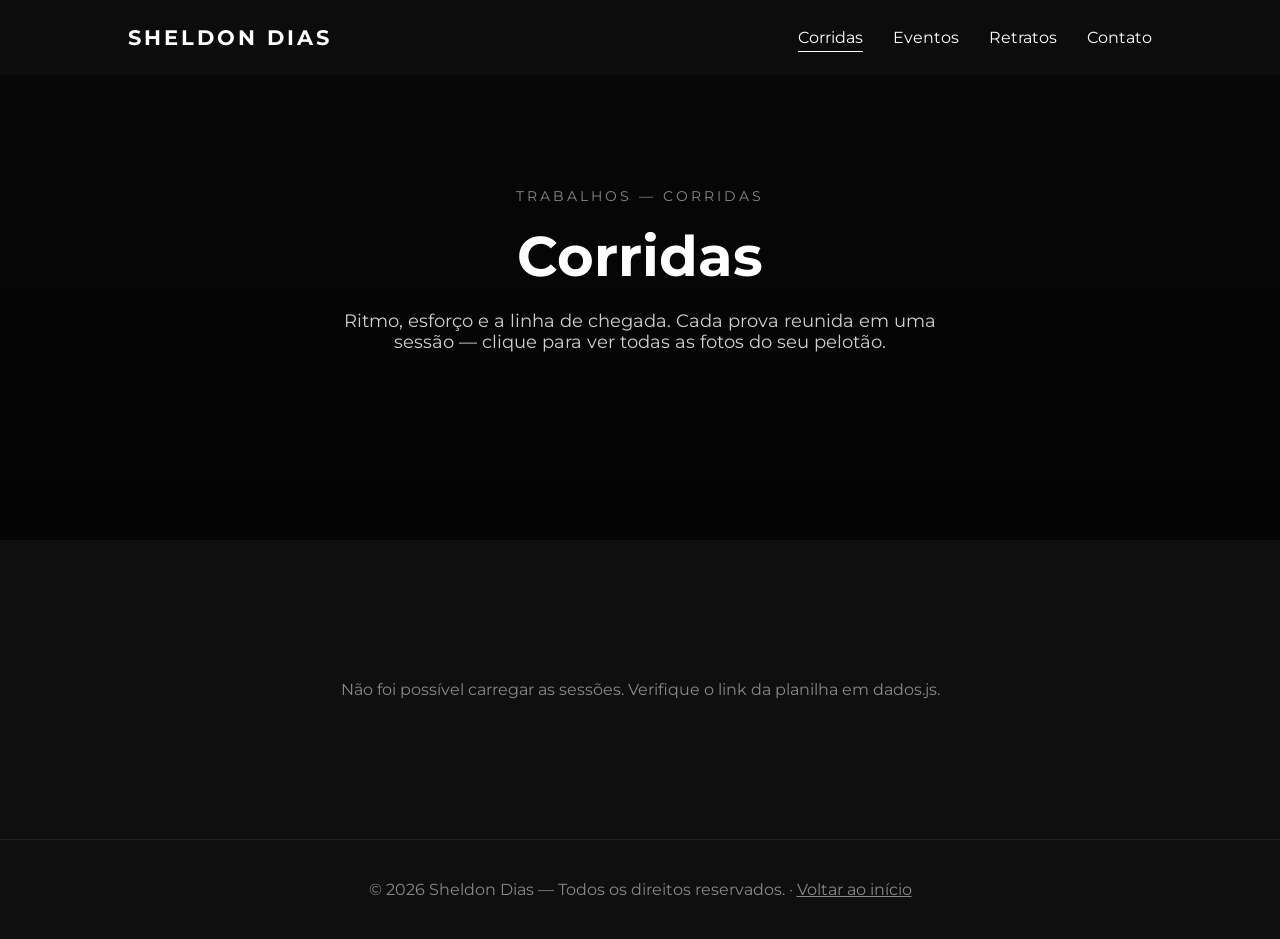
<file: corridas.html>
<!DOCTYPE html>
<html lang="pt-BR">
<head>
    <meta charset="UTF-8">
    <meta name="viewport" content="width=device-width, initial-scale=1.0">
    <title>Esportes | Sheldon Dias Fotografia</title>

    <link rel="preconnect" href="https://fonts.googleapis.com">
    <link rel="preconnect" href="https://fonts.gstatic.com" crossorigin>
    <link href="https://fonts.googleapis.com/css2?family=Montserrat:wght@300;500;700&display=swap" rel="stylesheet">

    <style>

        * {
            margin: 0;
            padding: 0;
            box-sizing: border-box;
            font-family: "Montserrat", sans-serif;
            scroll-behavior: smooth;
        }

        body {
            background: #0f0f0f;
            color: white;
        }

        nav {
            position: fixed;
            top: 0;
            width: 100%;
            padding: 25px 10%;
            display: flex;
            justify-content: space-between;
            align-items: center;
            backdrop-filter: blur(15px);
            background: rgba(15, 15, 15, 0.75);
            z-index: 1000;
        }

        nav h1 {
            font-size: 1.3rem;
            letter-spacing: 3px;
        }

        nav h1 a {
            color: white;
            text-decoration: none;
        }

        nav ul {
            display: flex;
            gap: 30px;
            list-style: none;
        }

        nav a {
            color: white;
            text-decoration: none;
            transition: 0.3s;
        }

        nav a:hover {
            opacity: 0.7;
        }

        nav a.ativo {
            opacity: 1;
            border-bottom: 1px solid white;
            padding-bottom: 4px;
        }

        .hero-categoria {
            height: 60vh;
            background:
                linear-gradient(rgba(0,0,0,0.5), rgba(0,0,0,0.75)),
                url("https://images.unsplash.com/photo-1461896836934-ffe607ba8211?q=80&w=1600")
                center/cover;
            display: flex;
            flex-direction: column;
            justify-content: center;
            align-items: center;
            text-align: center;
            padding: 20px;
        }

        .hero-categoria span {
            color: #888;
            font-size: 0.85rem;
            letter-spacing: 3px;
            text-transform: uppercase;
            margin-bottom: 18px;
        }

        .hero-categoria h2 {
            font-size: 3.5rem;
            margin-bottom: 20px;
        }

        .hero-categoria p {
            font-size: 1.1rem;
            color: #d0d0d0;
            max-width: 600px;
        }

        section {
            padding: 100px 10%;
        }

        section h2 {
            text-align: center;
            margin-bottom: 50px;
            font-size: 2.5rem;
        }

        .sessoes {
            display: grid;
            grid-template-columns: repeat(auto-fit, minmax(340px, 1fr));
            gap: 25px;
        }

        .sessoes-status {
            grid-column: 1 / -1;
            text-align: center;
            color: #888;
            padding: 40px 0;
        }

        .sessao {
            position: relative;
            overflow: hidden;
            border-radius: 24px;
            cursor: pointer;
            display: block;
            color: white;
            text-decoration: none;
        }

        .sessao img {
            width: 100%;
            height: 460px;
            object-fit: cover;
            filter: blur(2px) brightness(0.55);
            transition: 0.6s;
        }

        .sessao:hover img {
            transform: scale(1.05);
            filter: blur(1px) brightness(0.5);
        }

        .sessao-info {
            position: absolute;
            inset: 0;
            display: flex;
            flex-direction: column;
            justify-content: center;
            padding: 36px;
        }

        .sessao-eyebrow {
            font-size: 0.85rem;
            font-weight: 700;
            letter-spacing: 2px;
            text-transform: uppercase;
            margin-bottom: 8px;
            text-shadow: 0 2px 12px rgba(0,0,0,0.6);
        }

        .sessao-info h3 {
            font-size: 2.3rem;
            font-weight: 700;
            line-height: 1.1;
            text-shadow: 0 2px 16px rgba(0,0,0,0.6);
        }

        .sessao-meta {
            position: absolute;
            left: 36px;
            right: 36px;
            bottom: 28px;
            display: flex;
            justify-content: space-between;
            font-size: 0.9rem;
            font-weight: 700;
            text-shadow: 0 2px 10px rgba(0,0,0,0.6);
        }

        footer {
            text-align: center;
            padding: 40px;
            border-top: 1px solid #222;
            color: #888;
        }

        footer a {
            color: #888;
        }

        @media (max-width: 768px) {

            nav {
                flex-direction: column;
                gap: 15px;
            }

            .hero-categoria h2 {
                font-size: 2.3rem;
            }

        }

    </style>
</head>

<body>

    <nav>
        <h1><a href="index.html">SHELDON DIAS</a></h1>

        <ul>
            <li><a href="corridas.html" class="ativo">Corridas</a></li>
            <li><a href="eventos.html">Eventos</a></li>
            <li><a href="retratos.html">Retratos</a></li>
            <li><a href="index.html#contato">Contato</a></li>
        </ul>
    </nav>

    <div class="hero-categoria">
        <span>Trabalhos — Corridas</span>
        <h2>Corridas</h2>
        <p>Ritmo, esforço e a linha de chegada. Cada prova reunida em uma sessão — clique para ver todas as fotos do seu pelotão.</p>
    </div>

    <section id="sessoes">

        <h2>Sessões</h2>

        <div class="sessoes" id="sessoes">
            <p class="sessoes-status">Carregando sessões...</p>
        </div>

    </section>

    <footer>
        © 2026 Sheldon Dias — Todos os direitos reservados. · <a href="index.html">Voltar ao início</a>
    </footer>

    <script src="dados.js"></script>
    <script>

        async function carregarSessoes() {
            const container = document.getElementById("sessoes");

            let todas;
            try {
                todas = await buscarSessoes();
            } catch (erro) {
                container.innerHTML = '<p class="sessoes-status">Não foi possível carregar as sessões. Verifique o link da planilha em dados.js.</p>';
                return;
            }

            const desta = todas.filter(function (s) {
                return s.categoria.toLowerCase() === "corridas";
            });

            if (!desta.length) {
                container.innerHTML = '<p class="sessoes-status">Nenhuma sessão de Corridas cadastrada ainda.</p>';
                return;
            }

            container.innerHTML = desta.map(function (s) {
                return `
                    <a class="sessao" href="galeria.html?sessao=${encodeURIComponent(s.slug)}">
                        <img src="${s.capa}" alt="">
                        <div class="sessao-info">
                            <span class="sessao-eyebrow">${s.cliente}</span>
                            <h3>${s.titulo}</h3>
                        </div>
                        <div class="sessao-meta">
                            <span>${s.data}</span>
                            <span>${s.local}</span>
                        </div>
                    </a>
                `;
            }).join("");
        }

        carregarSessoes();

    </script>

</body>
</html>
</file>
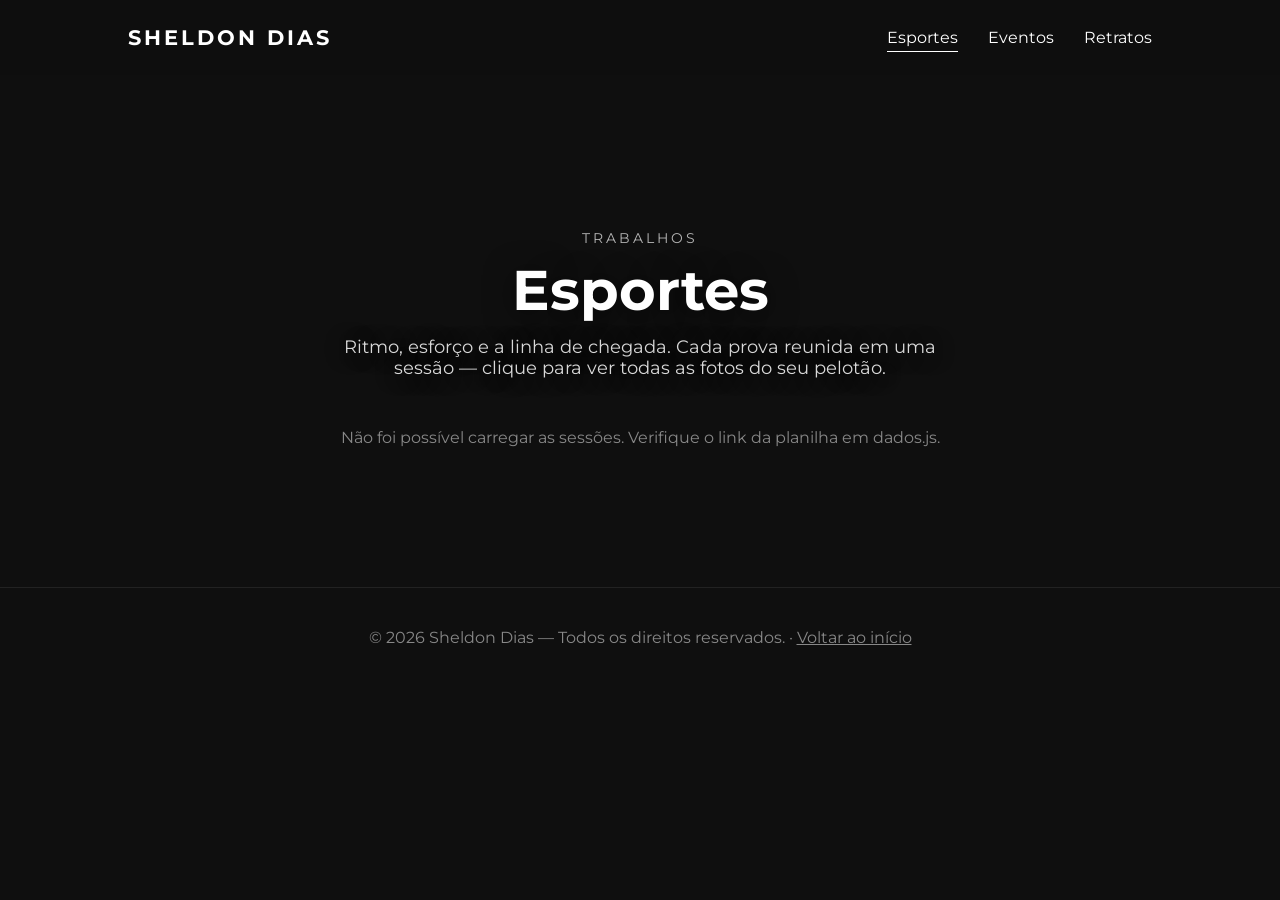
<file: esportes.html>
<!DOCTYPE html>
<html lang="pt-BR">
<head>
    <meta charset="UTF-8">
    <meta name="viewport" content="width=device-width, initial-scale=1.0">
    <title>Esportes | Sheldon Dias Fotografia</title>
    <link rel="icon" type="image/png" href="https://res.cloudinary.com/dk8wuuwx/image/upload/v1786150154/icone_uk45xu.png">

    <link rel="preconnect" href="https://fonts.googleapis.com">
    <link rel="preconnect" href="https://fonts.gstatic.com" crossorigin>
    <link href="https://fonts.googleapis.com/css2?family=Montserrat:wght@300;500;700&display=swap" rel="stylesheet">

    <style>

        @font-face {
            font-family: "Aesthetic";
            src: url("fonts/Aesthetic-Regular.woff2") format("woff2"),
                 url("fonts/Aesthetic-Regular.otf") format("opentype");
            font-weight: 400;
            font-style: normal;
            font-display: swap;
        }

        @font-face {
            font-family: "Akira Expanded";
            src: url("fonts/AkiraExpanded-SuperBold.woff2") format("woff2"),
                 url("fonts/AkiraExpanded-SuperBold.otf") format("opentype");
            font-weight: 800;
            font-style: normal;
            font-display: swap;
        }

        * {
            margin: 0;
            padding: 0;
            box-sizing: border-box;
            font-family: "Montserrat", sans-serif;
            scroll-behavior: smooth;
        }

        body {
            background: #0f0f0f;
            color: white;
        }

        img {
            user-select: none;
            -webkit-user-drag: none;
        }

        nav {
            position: fixed;
            top: 0;
            width: 100%;
            padding: 25px 10%;
            display: flex;
            justify-content: space-between;
            align-items: center;
            backdrop-filter: blur(15px);
            background: rgba(15, 15, 15, 0.75);
            z-index: 1000;
        }

        nav h1 {
            font-size: 1.3rem;
            letter-spacing: 3px;
        }

        nav h1 a {
            color: white;
            text-decoration: none;
        }

        nav ul {
            display: flex;
            gap: 30px;
            list-style: none;
        }

        nav a {
            color: white;
            text-decoration: none;
            transition: 0.3s;
        }

        nav a:hover {
            opacity: 0.7;
        }

        nav a.ativo {
            opacity: 1;
            border-bottom: 1px solid white;
            padding-bottom: 4px;
        }

        /* Foto do topo mesclada ao fundo da página: a imagem some
           gradualmente para baixo e para as laterais, sem corte seco. */
        .hero-categoria {
            --foto: url("https://images.unsplash.com/photo-1461896836934-ffe607ba8211?q=80&w=1600");
            position: relative;
            isolation: isolate;
            height: 42vh;
            min-height: 320px;
            max-height: 400px;
            display: flex;
            flex-direction: column;
            justify-content: flex-end;
            align-items: center;
            text-align: center;
            padding: 100px 10% 0;
        }

        .hero-categoria::before {
            content: "";
            position: absolute;
            inset: 0;
            z-index: -2;
            background: var(--foto) center 35% / cover no-repeat;
            filter: grayscale(0.25) brightness(0.85);
            -webkit-mask-image:
                linear-gradient(to bottom, #000 0%, #000 30%, rgba(0,0,0,0.55) 62%, transparent 100%),
                linear-gradient(to right, transparent 0%, #000 22%, #000 78%, transparent 100%);
            -webkit-mask-composite: source-in;
            mask-image:
                linear-gradient(to bottom, #000 0%, #000 30%, rgba(0,0,0,0.55) 62%, transparent 100%),
                linear-gradient(to right, transparent 0%, #000 22%, #000 78%, transparent 100%);
            mask-composite: intersect;
            animation: hero-foto 2s cubic-bezier(0.16, 1, 0.3, 1) both;
        }

        /* Escurece só o topo, para o menu continuar legível sobre a foto. */
        .hero-categoria::after {
            content: "";
            position: absolute;
            inset: 0;
            z-index: -1;
            pointer-events: none;
            background: linear-gradient(to bottom, rgba(15,15,15,0.7) 0%, rgba(15,15,15,0) 28%);
        }

        @keyframes hero-foto {
            from { opacity: 0; transform: scale(1.06); }
            to   { opacity: 1; transform: scale(1); }
        }

        @media (prefers-reduced-motion: reduce) {
            .hero-categoria::before { animation: none; }
        }

        .hero-categoria span {
            color: #b5b5b5;
            font-size: 0.85rem;
            letter-spacing: 3px;
            text-transform: uppercase;
            margin-bottom: 10px;
        }

        .hero-categoria h2 {
            font-size: 3.5rem;
            margin-bottom: 12px;
            text-shadow: 0 4px 30px rgba(0, 0, 0, 0.6);
        }

        .hero-categoria p {
            font-size: 1.1rem;
            color: #d9d9d9;
            max-width: 600px;
            text-shadow: 0 2px 20px rgba(0, 0, 0, 0.7);
        }

        section {
            padding: 100px 10%;
        }

        #sessoes {
            padding-top: 10px;
        }

        section h2 {
            text-align: center;
            margin-bottom: 50px;
            font-size: 2.5rem;
        }

        .sessoes {
            display: grid;
            grid-template-columns: repeat(auto-fill, minmax(min(320px, 100%), 1fr));
            gap: 50px 25px;
        }

        .sessoes-status {
            grid-column: 1 / -1;
            text-align: center;
            color: #888;
            padding: 40px 0;
        }

        .sessao {
            display: block;
            text-decoration: none;
            color: white;
            border-radius: 20px;
            cursor: pointer;
            -webkit-tap-highlight-color: transparent;
            opacity: 0;
            transform: translateY(30px);
            animation: sessao-entra 0.8s cubic-bezier(0.16, 1, 0.3, 1) forwards;
            animation-delay: calc(var(--i, 0) * 90ms);
            transition: transform 0.25s ease;
        }

        @keyframes sessao-entra {
            to { opacity: 1; transform: translateY(0); }
        }

        .sessao .capa-wrap {
            position: relative;
            overflow: hidden;
            aspect-ratio: 4 / 5;
            border-radius: 20px;
            border: 2px solid #2a2a2a;
            background: #0a0a0a;
            box-shadow: 0 10px 30px rgba(0, 0, 0, 0.5);
            transition: border-color 0.3s, box-shadow 0.3s;
        }

        .sessao .capa-wrap img {
            display: block;
            width: 100%;
            height: 100%;
            object-fit: cover;
            filter: grayscale(100%);
            transition: filter 0.6s;
        }

        .sessao .capa-wrap::after {
            content: "";
            position: absolute;
            inset: 0;
            z-index: 1;
            pointer-events: none;
            background: linear-gradient(to top, rgba(0, 0, 0, 0.7) 0%, rgba(0, 0, 0, 0) 45%);
        }

        .sessao-titulo {
            position: absolute;
            bottom: 22px;
            left: 50%;
            transform: translateX(-50%);
            z-index: 2;
            display: flex;
            align-items: center;
            gap: 8px;
            max-width: calc(100% - 40px);
            background: #ff6a00;
            color: #000;
            font-weight: 700;
            padding: 12px 28px;
            border-radius: 50px;
            font-size: 0.8rem;
            letter-spacing: 2px;
            text-transform: uppercase;
            box-shadow: 0 4px 14px rgba(0, 0, 0, 0.4);
            transition: background 0.3s;
        }

        .sessao-titulo span {
            min-width: 0;
            overflow: hidden;
            white-space: nowrap;
            text-overflow: ellipsis;
        }

        .sessao-titulo::after {
            content: "→";
            flex-shrink: 0;
        }

        .sessao-meta {
            margin-top: 14px;
            text-align: center;
            color: #888;
            font-size: 0.72rem;
            letter-spacing: 2px;
            text-transform: uppercase;
        }

        .sessao:hover {
            transform: translateY(-6px) scale(1.02);
        }

        .sessao:hover .capa-wrap {
            border-color: #ff6a00;
            box-shadow: 0 18px 40px rgba(255, 106, 0, 0.3);
        }

        .sessao:hover .capa-wrap img {
            filter: grayscale(0%);
        }

        .sessao:hover .sessao-titulo {
            background: #fff;
        }

        .sessao:active {
            transform: translateY(-1px) scale(0.98);
        }

        .sessao:focus-visible {
            outline: 3px solid #ff6a00;
            outline-offset: 5px;
        }

        footer {
            text-align: center;
            padding: 40px;
            border-top: 1px solid #222;
            color: #888;
        }

        footer a {
            color: #888;
        }

        @media (max-width: 768px) {

            nav {
                flex-direction: column;
                gap: 15px;
            }

            .hero-categoria h2 {
                font-size: 2.3rem;
            }

        }

    </style>
</head>

<body>

    <nav>
        <h1><a href="index.html">SHELDON DIAS</a></h1>

        <ul>
            <li><a href="esportes.html" class="ativo">Esportes</a></li>
            <li><a href="eventos.html">Eventos</a></li>
            <li><a href="retratos.html">Retratos</a></li>
        </ul>
    </nav>

    <div class="hero-categoria">
        <span>Trabalhos</span>
        <h2>Esportes</h2>
        <p>Ritmo, esforço e a linha de chegada. Cada prova reunida em uma sessão — clique para ver todas as fotos do seu pelotão.</p>
    </div>

    <section id="sessoes">


        <div class="sessoes" id="grid-sessoes">
            <p class="sessoes-status">Carregando sessões...</p>
        </div>

    </section>

    <footer>
        © 2026 Sheldon Dias — Todos os direitos reservados. · <a href="index.html">Voltar ao início</a>
    </footer>

    <script src="dados.js"></script>
    <script>

        async function carregarSessoes() {
            const container = document.getElementById("grid-sessoes");

            let todas;
            try {
                todas = await buscarSessoes();
            } catch (erro) {
                container.innerHTML = '<p class="sessoes-status">Não foi possível carregar as sessões. Verifique o link da planilha em dados.js.</p>';
                return;
            }

            const desta = todas.filter(function (s) {
                return s.categoria.toLowerCase() === "esportes" && !s.protegida;
            });

            if (!desta.length) {
                container.innerHTML = '<p class="sessoes-status">Nenhuma sessão de Esportes cadastrada ainda.</p>';
                return;
            }

            container.innerHTML = desta.map(function (s, i) {
                const meta = [s.data, s.local].filter(Boolean).join(" · ");
                return `
                    <a class="sessao" style="--i:${i}" href="galeria.html?sessao=${encodeURIComponent(s.slug)}"${s.cliente ? ` title="${s.cliente}"` : ""}>
                        <div class="capa-wrap">
                            <img src="${s.capa}" alt="">
                            <div class="sessao-titulo"><span>${s.titulo}</span></div>
                        </div>
                        ${meta ? `<div class="sessao-meta">${meta}</div>` : ""}
                    </a>
                `;
            }).join("");

        }

        carregarSessoes();

    </script>

    <script>
        document.addEventListener("contextmenu", function (e) {
            if (e.target.tagName === "IMG") e.preventDefault();
        });
        document.addEventListener("dragstart", function (e) {
            if (e.target.tagName === "IMG") e.preventDefault();
        });
    </script>

</body>
</html>
</file>
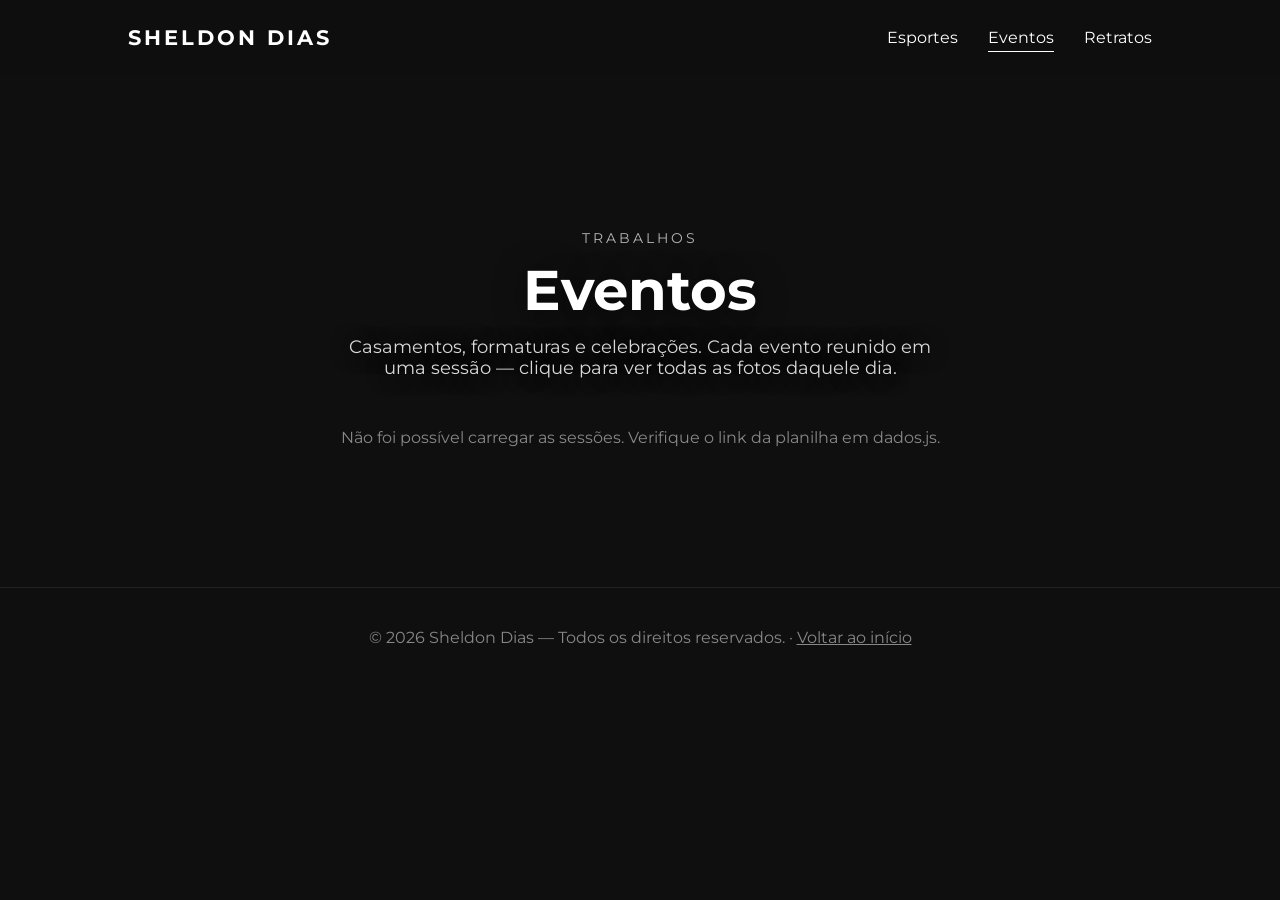
<file: eventos.html>
<!DOCTYPE html>
<html lang="pt-BR">
<head>
    <meta charset="UTF-8">
    <meta name="viewport" content="width=device-width, initial-scale=1.0">
    <title>Eventos | Sheldon Dias Fotografia</title>
    <link rel="icon" type="image/png" href="https://res.cloudinary.com/dk8wuuwx/image/upload/v1786150154/icone_uk45xu.png">

    <link rel="preconnect" href="https://fonts.googleapis.com">
    <link rel="preconnect" href="https://fonts.gstatic.com" crossorigin>
    <link href="https://fonts.googleapis.com/css2?family=Montserrat:wght@300;500;700&display=swap" rel="stylesheet">

    <style>

        @font-face {
            font-family: "Aesthetic";
            src: url("fonts/Aesthetic-Regular.woff2") format("woff2"),
                 url("fonts/Aesthetic-Regular.otf") format("opentype");
            font-weight: 400;
            font-style: normal;
            font-display: swap;
        }

        @font-face {
            font-family: "Akira Expanded";
            src: url("fonts/AkiraExpanded-SuperBold.woff2") format("woff2"),
                 url("fonts/AkiraExpanded-SuperBold.otf") format("opentype");
            font-weight: 800;
            font-style: normal;
            font-display: swap;
        }

        * {
            margin: 0;
            padding: 0;
            box-sizing: border-box;
            font-family: "Montserrat", sans-serif;
            scroll-behavior: smooth;
        }

        body {
            background: #0f0f0f;
            color: white;
        }

        img {
            user-select: none;
            -webkit-user-drag: none;
        }

        nav {
            position: fixed;
            top: 0;
            width: 100%;
            padding: 25px 10%;
            display: flex;
            justify-content: space-between;
            align-items: center;
            backdrop-filter: blur(15px);
            background: rgba(15, 15, 15, 0.75);
            z-index: 1000;
        }

        nav h1 {
            font-size: 1.3rem;
            letter-spacing: 3px;
        }

        nav h1 a {
            color: white;
            text-decoration: none;
        }

        nav ul {
            display: flex;
            gap: 30px;
            list-style: none;
        }

        nav a {
            color: white;
            text-decoration: none;
            transition: 0.3s;
        }

        nav a:hover {
            opacity: 0.7;
        }

        nav a.ativo {
            opacity: 1;
            border-bottom: 1px solid white;
            padding-bottom: 4px;
        }

        /* Foto do topo mesclada ao fundo da página: a imagem some
           gradualmente para baixo e para as laterais, sem corte seco. */
        .hero-categoria {
            --foto: url("https://images.unsplash.com/photo-1519741497674-611481863552?q=80&w=1600");
            position: relative;
            isolation: isolate;
            height: 42vh;
            min-height: 320px;
            max-height: 400px;
            display: flex;
            flex-direction: column;
            justify-content: flex-end;
            align-items: center;
            text-align: center;
            padding: 100px 10% 0;
        }

        .hero-categoria::before {
            content: "";
            position: absolute;
            inset: 0;
            z-index: -2;
            background: var(--foto) center 35% / cover no-repeat;
            filter: grayscale(0.25) brightness(0.85);
            -webkit-mask-image:
                linear-gradient(to bottom, #000 0%, #000 30%, rgba(0,0,0,0.55) 62%, transparent 100%),
                linear-gradient(to right, transparent 0%, #000 22%, #000 78%, transparent 100%);
            -webkit-mask-composite: source-in;
            mask-image:
                linear-gradient(to bottom, #000 0%, #000 30%, rgba(0,0,0,0.55) 62%, transparent 100%),
                linear-gradient(to right, transparent 0%, #000 22%, #000 78%, transparent 100%);
            mask-composite: intersect;
            animation: hero-foto 2s cubic-bezier(0.16, 1, 0.3, 1) both;
        }

        /* Escurece só o topo, para o menu continuar legível sobre a foto. */
        .hero-categoria::after {
            content: "";
            position: absolute;
            inset: 0;
            z-index: -1;
            pointer-events: none;
            background: linear-gradient(to bottom, rgba(15,15,15,0.7) 0%, rgba(15,15,15,0) 28%);
        }

        @keyframes hero-foto {
            from { opacity: 0; transform: scale(1.06); }
            to   { opacity: 1; transform: scale(1); }
        }

        @media (prefers-reduced-motion: reduce) {
            .hero-categoria::before { animation: none; }
        }

        .hero-categoria span {
            color: #b5b5b5;
            font-size: 0.85rem;
            letter-spacing: 3px;
            text-transform: uppercase;
            margin-bottom: 10px;
        }

        .hero-categoria h2 {
            font-size: 3.5rem;
            margin-bottom: 12px;
            text-shadow: 0 4px 30px rgba(0, 0, 0, 0.6);
        }

        .hero-categoria p {
            font-size: 1.1rem;
            color: #d9d9d9;
            max-width: 600px;
            text-shadow: 0 2px 20px rgba(0, 0, 0, 0.7);
        }

        section {
            padding: 100px 10%;
        }

        #sessoes {
            padding-top: 10px;
        }

        section h2 {
            text-align: center;
            margin-bottom: 50px;
            font-size: 2.5rem;
        }

        .sessoes {
            display: grid;
            grid-template-columns: repeat(auto-fill, minmax(min(320px, 100%), 1fr));
            gap: 50px 25px;
        }

        .sessoes-status {
            grid-column: 1 / -1;
            text-align: center;
            color: #888;
            padding: 40px 0;
        }

        .sessao {
            display: block;
            text-decoration: none;
            color: white;
            border-radius: 20px;
            cursor: pointer;
            -webkit-tap-highlight-color: transparent;
            opacity: 0;
            transform: translateY(30px);
            animation: sessao-entra 0.8s cubic-bezier(0.16, 1, 0.3, 1) forwards;
            animation-delay: calc(var(--i, 0) * 90ms);
            transition: transform 0.25s ease;
        }

        @keyframes sessao-entra {
            to { opacity: 1; transform: translateY(0); }
        }

        .sessao .capa-wrap {
            position: relative;
            overflow: hidden;
            aspect-ratio: 4 / 5;
            border-radius: 20px;
            border: 2px solid #2a2a2a;
            background: #0a0a0a;
            box-shadow: 0 10px 30px rgba(0, 0, 0, 0.5);
            transition: border-color 0.3s, box-shadow 0.3s;
        }

        .sessao .capa-wrap img {
            display: block;
            width: 100%;
            height: 100%;
            object-fit: cover;
            filter: grayscale(100%);
            transition: filter 0.6s;
        }

        .sessao .capa-wrap::after {
            content: "";
            position: absolute;
            inset: 0;
            z-index: 1;
            pointer-events: none;
            background: linear-gradient(to top, rgba(0, 0, 0, 0.7) 0%, rgba(0, 0, 0, 0) 45%);
        }

        .sessao-titulo {
            position: absolute;
            bottom: 22px;
            left: 50%;
            transform: translateX(-50%);
            z-index: 2;
            display: flex;
            align-items: center;
            gap: 8px;
            max-width: calc(100% - 40px);
            background: #ff6a00;
            color: #000;
            font-weight: 700;
            padding: 12px 28px;
            border-radius: 50px;
            font-size: 0.8rem;
            letter-spacing: 2px;
            text-transform: uppercase;
            box-shadow: 0 4px 14px rgba(0, 0, 0, 0.4);
            transition: background 0.3s;
        }

        .sessao-titulo span {
            min-width: 0;
            overflow: hidden;
            white-space: nowrap;
            text-overflow: ellipsis;
        }

        .sessao-titulo::after {
            content: "→";
            flex-shrink: 0;
        }

        .sessao-meta {
            margin-top: 14px;
            text-align: center;
            color: #888;
            font-size: 0.72rem;
            letter-spacing: 2px;
            text-transform: uppercase;
        }

        .sessao:hover {
            transform: translateY(-6px) scale(1.02);
        }

        .sessao:hover .capa-wrap {
            border-color: #ff6a00;
            box-shadow: 0 18px 40px rgba(255, 106, 0, 0.3);
        }

        .sessao:hover .capa-wrap img {
            filter: grayscale(0%);
        }

        .sessao:hover .sessao-titulo {
            background: #fff;
        }

        .sessao:active {
            transform: translateY(-1px) scale(0.98);
        }

        .sessao:focus-visible {
            outline: 3px solid #ff6a00;
            outline-offset: 5px;
        }

        footer {
            text-align: center;
            padding: 40px;
            border-top: 1px solid #222;
            color: #888;
        }

        footer a {
            color: #888;
        }

        @media (max-width: 768px) {

            nav {
                flex-direction: column;
                gap: 15px;
            }

            .hero-categoria h2 {
                font-size: 2.3rem;
            }

        }

    </style>
</head>

<body>

    <nav>
        <h1><a href="index.html">SHELDON DIAS</a></h1>

        <ul>
            <li><a href="esportes.html">Esportes</a></li>
            <li><a href="eventos.html" class="ativo">Eventos</a></li>
            <li><a href="retratos.html">Retratos</a></li>
        </ul>
    </nav>

    <div class="hero-categoria">
        <span>Trabalhos</span>
        <h2>Eventos</h2>
        <p>Casamentos, formaturas e celebrações. Cada evento reunido em uma sessão — clique para ver todas as fotos daquele dia.</p>
    </div>

    <section id="sessoes">


        <div class="sessoes" id="grid-sessoes">
            <p class="sessoes-status">Carregando sessões...</p>
        </div>

    </section>

    <footer>
        © 2026 Sheldon Dias — Todos os direitos reservados. · <a href="index.html">Voltar ao início</a>
    </footer>

    <script src="dados.js"></script>
    <script>

        async function carregarSessoes() {
            const container = document.getElementById("grid-sessoes");

            let todas;
            try {
                todas = await buscarSessoes();
            } catch (erro) {
                container.innerHTML = '<p class="sessoes-status">Não foi possível carregar as sessões. Verifique o link da planilha em dados.js.</p>';
                return;
            }

            const desta = todas.filter(function (s) {
                return s.categoria.toLowerCase() === "eventos" && !s.protegida;
            });

            if (!desta.length) {
                container.innerHTML = '<p class="sessoes-status">Nenhuma sessão de Eventos cadastrada ainda.</p>';
                return;
            }

            container.innerHTML = desta.map(function (s, i) {
                const meta = [s.data, s.local].filter(Boolean).join(" · ");
                return `
                    <a class="sessao" style="--i:${i}" href="galeria.html?sessao=${encodeURIComponent(s.slug)}"${s.cliente ? ` title="${s.cliente}"` : ""}>
                        <div class="capa-wrap">
                            <img src="${s.capa}" alt="">
                            <div class="sessao-titulo"><span>${s.titulo}</span></div>
                        </div>
                        ${meta ? `<div class="sessao-meta">${meta}</div>` : ""}
                    </a>
                `;
            }).join("");

        }

        carregarSessoes();

    </script>

    <script>
        document.addEventListener("contextmenu", function (e) {
            if (e.target.tagName === "IMG") e.preventDefault();
        });
        document.addEventListener("dragstart", function (e) {
            if (e.target.tagName === "IMG") e.preventDefault();
        });
    </script>

</body>
</html>
</file>
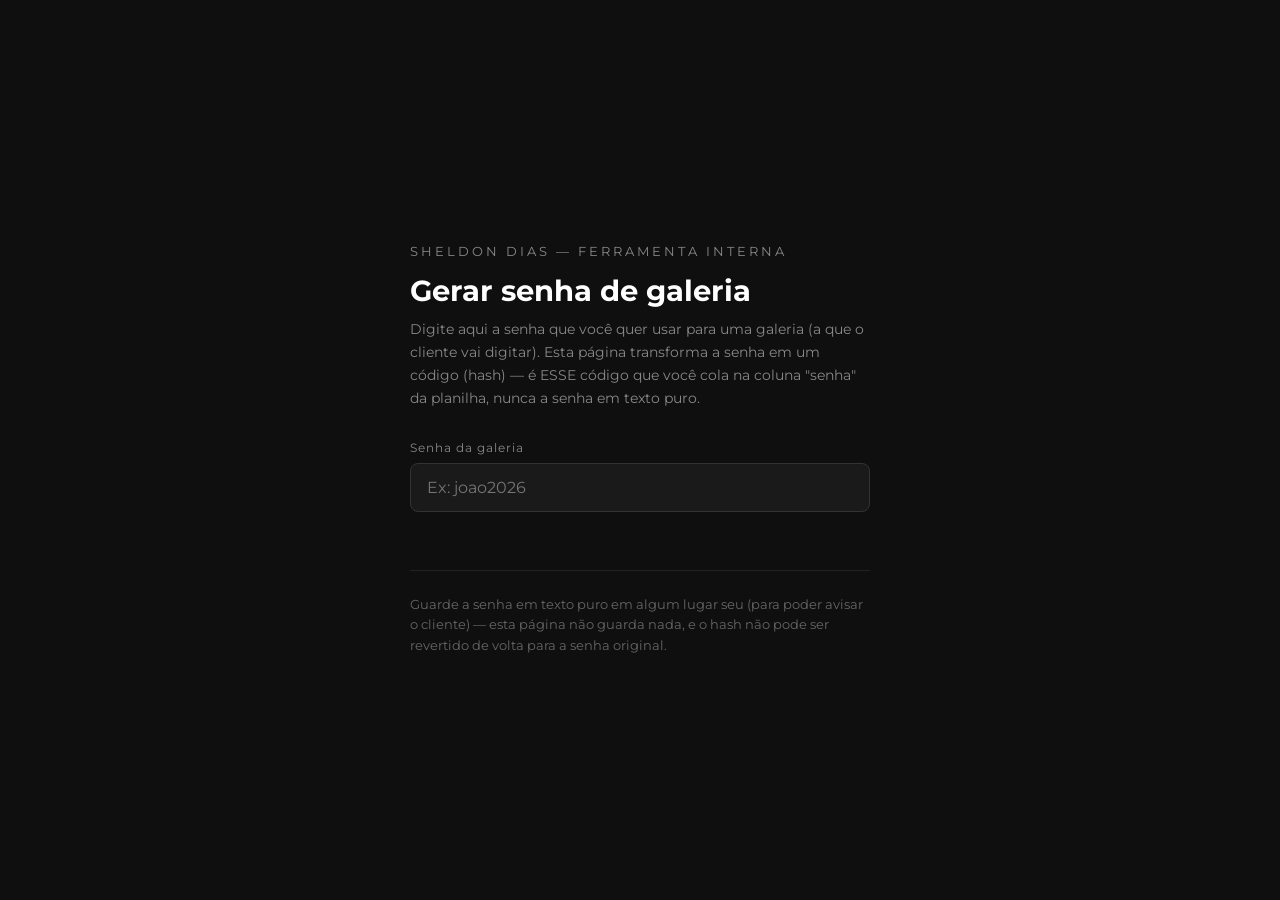
<file: gerar-senha.html>
<!DOCTYPE html>
<html lang="pt-BR">
<head>
    <meta charset="UTF-8">
    <meta name="viewport" content="width=device-width, initial-scale=1.0">
    <title>Gerar senha de galeria | Sheldon Dias Fotografia</title>
    <link rel="icon" type="image/png" href="https://res.cloudinary.com/dk8wuuwx/image/upload/v1786150154/icone_uk45xu.png">

    <link rel="preconnect" href="https://fonts.googleapis.com">
    <link rel="preconnect" href="https://fonts.gstatic.com" crossorigin>
    <link href="https://fonts.googleapis.com/css2?family=Montserrat:wght@300;500;700&display=swap" rel="stylesheet">

    <style>

        * {
            margin: 0;
            padding: 0;
            box-sizing: border-box;
            font-family: "Montserrat", sans-serif;
        }

        body {
            background: #0f0f0f;
            color: white;
            min-height: 100vh;
            display: flex;
            align-items: center;
            justify-content: center;
            padding: 40px 8%;
        }

        .caixa {
            width: 100%;
            max-width: 460px;
        }

        .eyebrow {
            font-size: 0.8rem;
            letter-spacing: 3px;
            text-transform: uppercase;
            color: #888;
            margin-bottom: 14px;
        }

        h1 {
            font-size: 1.8rem;
            margin-bottom: 10px;
        }

        p.explicacao {
            color: #888;
            font-size: 0.9rem;
            line-height: 1.6;
            margin-bottom: 30px;
        }

        label {
            display: block;
            font-size: 0.75rem;
            letter-spacing: 1px;
            color: #888;
            margin-bottom: 8px;
        }

        input {
            width: 100%;
            padding: 14px 16px;
            background: #1a1a1a;
            border: 1px solid #333;
            border-radius: 8px;
            color: white;
            font-size: 1rem;
            outline: none;
            transition: 0.3s;
            margin-bottom: 24px;
        }

        input:focus {
            border-color: #666;
        }

        .resultado {
            display: none;
        }

        .resultado.visivel {
            display: block;
        }

        .resultado label {
            margin-top: 10px;
        }

        .hash-caixa {
            display: flex;
            gap: 10px;
        }

        .hash-caixa input {
            margin-bottom: 0;
            font-size: 0.8rem;
            letter-spacing: 0;
            color: #bdbdbd;
        }

        button {
            padding: 14px 18px;
            background: white;
            border: none;
            border-radius: 8px;
            color: #0f0f0f;
            font-size: 0.85rem;
            font-weight: 500;
            cursor: pointer;
            transition: 0.3s;
            white-space: nowrap;
        }

        button:hover {
            opacity: 0.85;
        }

        .copiado {
            font-size: 0.8rem;
            color: #888;
            margin-top: 10px;
            min-height: 16px;
        }

        .aviso {
            margin-top: 34px;
            padding-top: 24px;
            border-top: 1px solid #222;
            color: #666;
            font-size: 0.8rem;
            line-height: 1.6;
        }

    </style>
</head>

<body>

    <div class="caixa">
        <div class="eyebrow">Sheldon Dias — ferramenta interna</div>
        <h1>Gerar senha de galeria</h1>
        <p class="explicacao">
            Digite aqui a senha que você quer usar para uma galeria (a que o
            cliente vai digitar). Esta página transforma a senha em um
            código (hash) — é ESSE código que você cola na coluna "senha"
            da planilha, nunca a senha em texto puro.
        </p>

        <label for="input-senha">Senha da galeria</label>
        <input type="text" id="input-senha" placeholder="Ex: joao2026" autocomplete="off">

        <div class="resultado" id="resultado">
            <label for="input-hash">Cole isto na coluna "senha" da planilha</label>
            <div class="hash-caixa">
                <input type="text" id="input-hash" readonly>
                <button id="botao-copiar">Copiar</button>
            </div>
            <div class="copiado" id="copiado"></div>
        </div>

        <div class="aviso">
            Guarde a senha em texto puro em algum lugar seu (para poder
            avisar o cliente) — esta página não guarda nada, e o hash não
            pode ser revertido de volta para a senha original.
        </div>
    </div>

    <script>

        async function sha256Hex(texto) {
            const bytes = new TextEncoder().encode(texto);
            const hashBuffer = await crypto.subtle.digest("SHA-256", bytes);
            return Array.from(new Uint8Array(hashBuffer))
                .map(function (b) { return b.toString(16).padStart(2, "0"); })
                .join("");
        }

        const input = document.getElementById("input-senha");
        const resultado = document.getElementById("resultado");
        const inputHash = document.getElementById("input-hash");
        const copiado = document.getElementById("copiado");
        const botaoCopiar = document.getElementById("botao-copiar");

        let atualizando = null;

        input.addEventListener("input", function () {
            clearTimeout(atualizando);
            copiado.textContent = "";

            if (!input.value) {
                resultado.classList.remove("visivel");
                return;
            }

            atualizando = setTimeout(async function () {
                const hash = await sha256Hex(input.value);
                inputHash.value = hash;
                resultado.classList.add("visivel");
            }, 150);
        });

        botaoCopiar.addEventListener("click", async function () {
            try {
                await navigator.clipboard.writeText(inputHash.value);
                copiado.textContent = "Copiado.";
            } catch (erro) {
                inputHash.select();
                copiado.textContent = "Selecionado — use Ctrl+C (ou Cmd+C) para copiar.";
            }
        });

    </script>

</body>
</html>
</file>
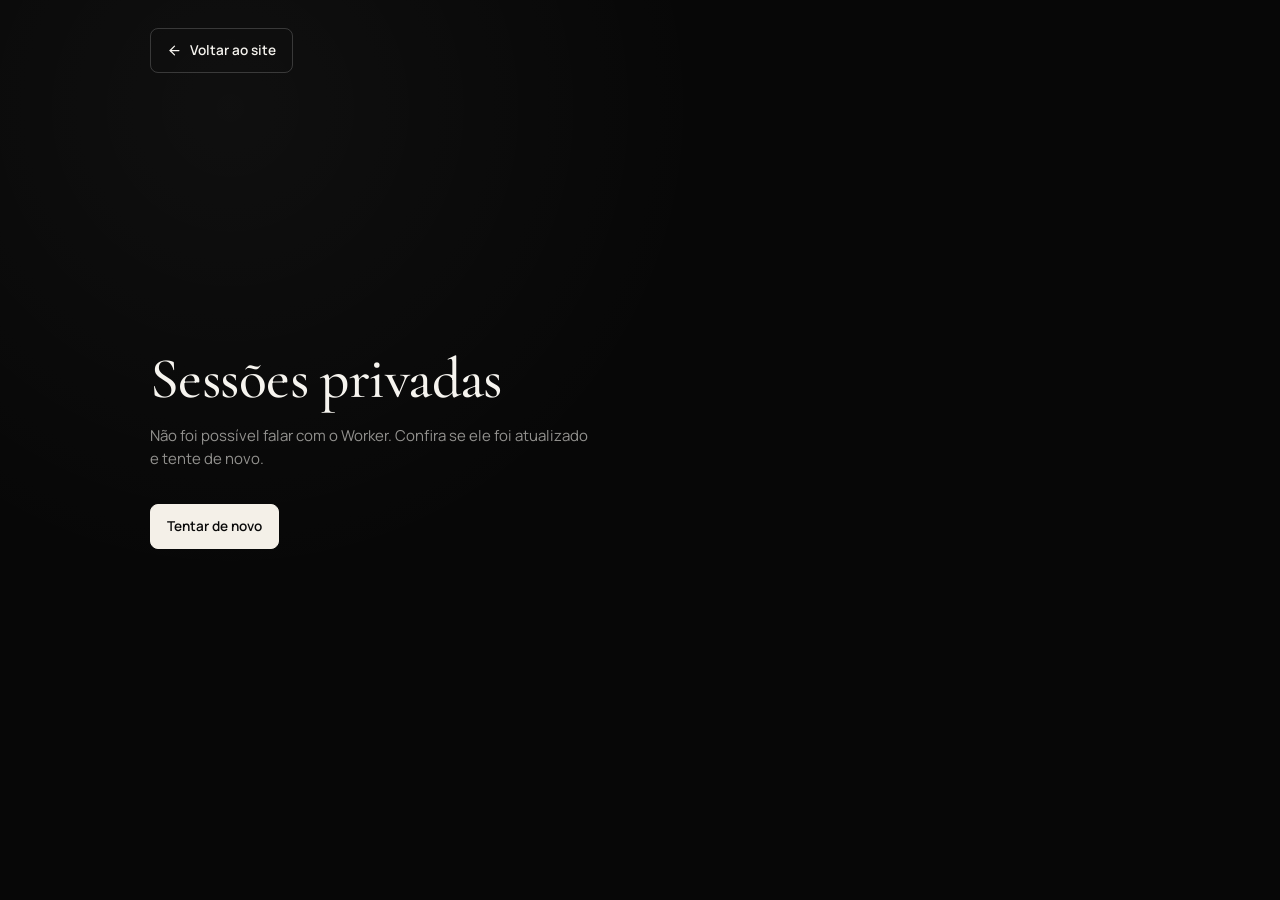
<file: painel.html>
<!DOCTYPE html>
<html lang="pt-BR">
<head>
    <meta charset="UTF-8">
    <meta name="viewport" content="width=device-width, initial-scale=1.0">
    <meta name="robots" content="noindex, nofollow, noarchive">
    <meta name="referrer" content="no-referrer">
    <meta name="color-scheme" content="dark">
    <title>Sheldon Dias</title>
    <link rel="icon" type="image/png" href="https://res.cloudinary.com/dk8wuuwx/image/upload/v1786150154/icone_uk45xu.png">

    <link rel="preconnect" href="https://fonts.googleapis.com">
    <link rel="preconnect" href="https://fonts.gstatic.com" crossorigin>
    <link href="https://fonts.googleapis.com/css2?family=Cormorant+Garamond:wght@400;500;600&family=Manrope:wght@400;500;600;700&display=swap" rel="stylesheet">

    <!--
        painel.html
        -----------
        Painel privado: reúne as sessões com senha, mostra a senha de cada
        uma e gera os códigos para a planilha.

        O QUE PROTEGE AS SENHAS
        - Este arquivo não contém nenhuma senha, nem verificação do tipo
          "se digitou X". Tudo depende da senha do painel.
        - A senha do painel nunca é enviada a lugar nenhum. Dela o navegador
          calcula (PBKDF2-SHA256, 600 mil iterações) duas coisas separadas:
          uma prova de acesso, que o Worker confere contra o secret
          PAINEL_VERIFICADOR, e uma chave AES que decifra a coluna
          "senha_cifrada" da planilha. Sem a senha do painel, quem tem o
          código-fonte e a planilha só vê texto embaralhado.
        - Os dados completos das sessões só saem do Worker para quem apresenta
          a prova de acesso certa.
        - Nada é gravado no navegador (nem localStorage, nem cookie).
    -->

    <style>
        :root {
            --bg: #070707;
            --surface: #0d0d0d;
            --surface-2: #121212;
            --text: #f6f4ef;
            --muted: rgba(246, 244, 239, 0.58);
            --line: rgba(255, 255, 255, 0.10);
            --line-strong: rgba(255, 255, 255, 0.18);
            --ok: #93d3a2;
            --aviso: #e6bd75;
            --erro: #ec9494;
            --mono: ui-monospace, SFMono-Regular, Menlo, Consolas, "Liberation Mono", monospace;
        }

        * { margin: 0; padding: 0; box-sizing: border-box; }

        html { background: var(--bg); }

        body {
            min-width: 320px;
            min-height: 100vh;
            background:
                radial-gradient(circle at 18% 12%, rgba(255,255,255,.035), transparent 30rem),
                var(--bg);
            color: var(--text);
            font-family: "Manrope", "Montserrat", Arial, sans-serif;
            font-size: 15px;
            line-height: 1.55;
            -webkit-font-smoothing: antialiased;
        }

        ::selection { background: #f4f0e8; color: #090909; }

        :focus-visible { outline: 2px solid var(--text); outline-offset: 3px; }

        a { color: var(--text); text-underline-offset: 3px; text-decoration-color: var(--line-strong); }
        a:hover { text-decoration-color: var(--text); }

        .pagina {
            width: min(980px, calc(100vw - 48px));
            margin: 0 auto;
            padding: 36px 0 96px;
        }

        h1, h2 {
            font-family: "Cormorant Garamond", Georgia, serif;
            font-weight: 500;
            line-height: 1.05;
        }

        h1 { font-size: clamp(2.4rem, 6vw, 3.6rem); letter-spacing: -0.01em; }

        .muted { color: var(--muted); }

        /* ---------- Voltar ao site (fica fora de #app, então aparece em todas as telas) ---------- */

        .voltar {
            width: min(980px, calc(100vw - 48px));
            margin: 0 auto;
            padding-top: 28px;
        }

        .btn-voltar {
            display: inline-flex;
            align-items: center;
            gap: 8px;
            text-decoration: none;
        }

        .btn-voltar svg { width: 15px; height: 15px; flex-shrink: 0; }

        /* ---------- Campos e botões ---------- */

        label {
            display: block;
            font-size: 0.82rem;
            color: var(--muted);
            margin-bottom: 8px;
        }

        input[type="text"],
        input[type="password"],
        input[type="search"] {
            width: 100%;
            padding: 13px 15px;
            background: var(--surface-2);
            border: 1px solid var(--line-strong);
            border-radius: 8px;
            color: var(--text);
            font: inherit;
            font-size: 1rem;
            outline: none;
        }

        input:focus { border-color: rgba(255,255,255,.5); }
        input[readonly] { font-family: var(--mono); font-size: 0.78rem; color: #c9c6bf; }

        .btn {
            padding: 11px 16px;
            background: transparent;
            border: 1px solid var(--line-strong);
            border-radius: 8px;
            color: var(--text);
            font: inherit;
            font-size: 0.85rem;
            font-weight: 600;
            cursor: pointer;
            white-space: nowrap;
        }

        .btn:hover { border-color: var(--text); }
        .btn[disabled] { opacity: .5; cursor: progress; }

        .btn-principal {
            background: #f4f0e8;
            border-color: #f4f0e8;
            color: #090909;
        }

        .btn-principal:hover { background: #fff; }

        .btn-pequeno { padding: 7px 12px; font-size: 0.78rem; }

        .erro {
            min-height: 22px;
            margin: 10px 0 14px;
            color: var(--erro);
            font-size: 0.85rem;
        }

        .campo-acao { display: flex; gap: 10px; }
        .campo-acao input { flex: 1; min-width: 0; }

        /* ---------- Tela de bloqueio ---------- */

        .bloqueio {
            min-height: calc(100vh - 220px);
            display: flex;
            flex-direction: column;
            justify-content: center;
            max-width: 440px;
        }

        /* Tela de senha: só o campo, centralizado (132px = espaço do .pagina acima e abaixo) */
        .bloqueio.so-campo { min-height: calc(100vh - 132px); }

        .bloqueio input[type="password"].invalido {
            border-color: var(--erro);
            animation: tremer 0.35s;
        }

        .bloqueio input[type="password"]:disabled { opacity: 0.55; }

        @keyframes tremer {
            20%, 60% { transform: translateX(-6px); }
            40%, 80% { transform: translateX(6px); }
        }

        @media (prefers-reduced-motion: reduce) {
            .bloqueio input[type="password"].invalido { animation: none; }
        }

        .bloqueio h1 { margin-bottom: 14px; }
        .bloqueio .texto { color: var(--muted); margin-bottom: 34px; }
        .bloqueio .campo { margin-bottom: 18px; }
        .dica { color: var(--muted); font-size: 0.8rem; margin-top: 8px; }

        /* ---------- Painel ---------- */

        .topo {
            display: flex;
            justify-content: space-between;
            align-items: flex-end;
            gap: 24px;
            flex-wrap: wrap;
            padding-bottom: 28px;
        }

        .topo p { margin-top: 12px; }

        .barra {
            display: flex;
            gap: 12px;
            padding: 18px 0;
            border-top: 1px solid var(--line);
        }

        .barra input { flex: 1; }

        .ajuda {
            margin: 4px 0 8px;
            color: var(--muted);
            font-size: 0.88rem;
        }

        .ajuda summary { cursor: pointer; padding: 8px 0; }
        .ajuda ol { padding-left: 20px; margin: 6px 0 14px; max-width: 70ch; }
        .ajuda li { margin-bottom: 6px; }
        .ajuda code, .codigos code, .dica code, .config code {
            font-family: var(--mono);
            font-size: 0.82em;
            color: var(--text);
        }

        .sessao {
            display: grid;
            grid-template-columns: minmax(0, 5fr) minmax(0, 7fr);
            gap: 24px 48px;
            padding: 34px 0;
            border-top: 1px solid var(--line);
        }

        .sessao h2 { font-size: 2rem; margin: 10px 0 6px; }
        .sessao .cliente { color: var(--muted); }

        .categoria { font-size: 0.82rem; color: var(--muted); }

        .selos { display: flex; flex-wrap: wrap; gap: 8px; margin-top: 18px; }

        .selo {
            display: inline-block;
            padding: 4px 11px;
            border: 1px solid currentColor;
            border-radius: 999px;
            font-size: 0.78rem;
            font-weight: 600;
        }

        .selo.ok { color: var(--ok); }
        .selo.aviso { color: var(--aviso); }
        .selo.erro { color: var(--erro); }

        .linhas { border-top: 1px solid var(--line); }

        .linha {
            display: grid;
            grid-template-columns: 104px minmax(0, 1fr) auto;
            gap: 4px 14px;
            align-items: center;
            padding: 11px 0;
            border-bottom: 1px solid var(--line);
        }

        .linha .rotulo { font-size: 0.8rem; color: var(--muted); }
        .linha .valor { min-width: 0; overflow-wrap: anywhere; }
        .linha .acoes { display: flex; gap: 8px; }

        .senha-valor {
            font-family: var(--mono);
            font-size: 0.95rem;
            letter-spacing: 0.04em;
        }

        .cadastro, .token-caixa { margin-top: 18px; }
        .cadastro .erro { min-height: 0; margin: 8px 0 0; }
        .token-caixa p { font-size: 0.85rem; color: var(--muted); margin-bottom: 10px; }


        .codigos { margin-top: 18px; }
        .codigos p { font-size: 0.85rem; color: var(--muted); margin-bottom: 10px; }
        .codigos .aviso-texto { color: var(--aviso); }
        .codigos .ok-texto { color: var(--ok); }
        .codigos .item { margin-bottom: 14px; }
        .codigos .item label { margin-bottom: 6px; }
        .config { max-width: 640px; }
        .config ol { padding-left: 20px; margin: 0 0 22px; color: var(--muted); }
        .config li { margin-bottom: 6px; }
        .geral { margin: 4px 0 8px; }
        .geral form { max-width: 560px; padding-bottom: 14px; }
        .geral .campo { margin-bottom: 14px; }
        .acoes-form { display: flex; gap: 10px; flex-wrap: wrap; }

        .vazio { padding: 48px 0; color: var(--muted); border-top: 1px solid var(--line); }

        @media (max-width: 760px) {
            .voltar { width: calc(100vw - 32px); padding-top: 20px; }
            .pagina { width: calc(100vw - 32px); padding-top: 28px; }
            .sessao { grid-template-columns: 1fr; gap: 8px; }
            .linha { grid-template-columns: 1fr; }
            .linha .acoes { margin-top: 4px; }
            .campo-acao { flex-direction: column; }
        }
    </style>
</head>

<body>
    <nav class="voltar" aria-label="Navegação do painel" hidden>
        <a class="btn btn-voltar" href="index.html">
            <svg viewBox="0 0 24 24" fill="none" stroke="currentColor" stroke-width="2" stroke-linecap="round" stroke-linejoin="round" aria-hidden="true"><path d="M19 12H5"/><path d="m12 19-7-7 7-7"/></svg>
            Voltar ao site
        </a>
    </nav>

    <main class="pagina" id="app"></main>

    <noscript>
        <p style="padding:48px">Este painel precisa de JavaScript para funcionar.</p>
    </noscript>

    <!-- dados.js fornece urlBaseWorker(): o endereço do Worker. -->
    <script src="dados.js"></script>
    <script>
    (function () {
        "use strict";

        // Mudar qualquer parâmetro de criptografia abaixo invalida os códigos
        // já gravados na planilha (seria preciso gerá-los de novo).
        const ITERACOES = 600000;
        const codificador = new TextEncoder();
        const SAL_CIFRA = codificador.encode("sheldondias.com.br|painel-privado|cifra|v2");
        const SAL_AUTH = codificador.encode("sheldondias.com.br|painel-privado|auth|v2");
        const VERSAO = "v1";
        const TEMPO_INATIVO = 5 * 60 * 1000;   // trava sozinho após 5 min sem uso
        const MIN_SENHA_PAINEL = 12;
        const MIN_SENHA_SESSAO = 8;

        const app = document.getElementById("app");
        const barraVoltar = document.querySelector(".voltar");

        // O botão "Voltar ao site" só aparece depois da tela de senha.
        function mostrarVoltar(sim) { barraVoltar.hidden = !sim; }

        let sessoes = [];
        let chave = null;       // chave AES (CryptoKey não extraível), só em memória
        let authHex = null;     // prova de acesso ao Worker, só em memória
        let avaliacoes = {};    // índice da sessão -> { estado, senha, hash, token, confere }
        let visiveis = new Set();
        let busca = "";
        let timerInativo = null;

        // ---------------------------------------------------------------
        // Utilidades
        // ---------------------------------------------------------------

        function esc(t) {
            return String(t == null ? "" : t).replace(/[&<>"']/g, function (c) {
                return { "&": "&amp;", "<": "&lt;", ">": "&gt;", '"': "&quot;", "'": "&#39;" }[c];
            });
        }

        function linkSeguro(u) { return /^https?:\/\//i.test(u) ? u : ""; }

        function urlGaleria(slug) {
            const u = new URL("galeria.html", window.location.href);
            u.search = "sessao=" + encodeURIComponent(slug);
            u.hash = "";
            return u.href;
        }

        async function copiar(texto, botao) {
            const original = botao.textContent;
            try {
                await navigator.clipboard.writeText(texto);
                botao.textContent = "Copiado";
            } catch (e) {
                botao.textContent = "Não foi possível copiar";
            }
            setTimeout(function () { botao.textContent = original; }, 1600);
        }

        // Senha forte e fácil de ditar: 12 caracteres sem letras ambíguas (l, o, 0, 1).
        function senhaForte() {
            const alfabeto = "abcdefghijkmnpqrstuvwxyz23456789"; // 32 símbolos
            const b = crypto.getRandomValues(new Uint8Array(12));
            let t = "";
            for (let i = 0; i < 12; i++) {
                if (i && i % 4 === 0) t += "-";
                t += alfabeto[b[i] % 32];
            }
            return t;
        }

        // ---------------------------------------------------------------
        // Criptografia (Web Crypto, nativa do navegador)
        // ---------------------------------------------------------------

        function paraHex(buffer) {
            return Array.from(new Uint8Array(buffer))
                .map(function (b) { return b.toString(16).padStart(2, "0"); })
                .join("");
        }

        function paraB64(bytes) {
            let s = "";
            bytes.forEach(function (b) { s += String.fromCharCode(b); });
            return btoa(s);
        }

        function deB64(str) {
            return Uint8Array.from(atob(str), function (c) { return c.charCodeAt(0); });
        }

        // Da senha do painel saem duas coisas independentes:
        //  - auth:  prova de acesso enviada ao Worker (hex)
        //  - chave: chave AES que decifra a coluna senha_cifrada
        async function derivarDaSenha(senhaPainel) {
            const base = await crypto.subtle.importKey(
                "raw", codificador.encode(senhaPainel), "PBKDF2", false, ["deriveBits", "deriveKey"]
            );
            const resultado = await Promise.all([
                crypto.subtle.deriveBits(
                    { name: "PBKDF2", salt: SAL_AUTH, iterations: ITERACOES, hash: "SHA-256" }, base, 256
                ),
                crypto.subtle.deriveKey(
                    { name: "PBKDF2", salt: SAL_CIFRA, iterations: ITERACOES, hash: "SHA-256" },
                    base, { name: "AES-GCM", length: 256 }, false, ["encrypt", "decrypt"]
                )
            ]);
            return { auth: paraHex(resultado[0]), chave: resultado[1] };
        }

        // Valor para o secret PAINEL_VERIFICADOR do Worker.
        async function verificadorDe(auth) {
            return paraHex(await crypto.subtle.digest("SHA-256", codificador.encode(auth)));
        }

        async function cifrar(k, texto) {
            const iv = crypto.getRandomValues(new Uint8Array(12));
            const dados = await crypto.subtle.encrypt({ name: "AES-GCM", iv: iv }, k, codificador.encode(texto));
            return VERSAO + ":" + paraB64(iv) + ":" + paraB64(new Uint8Array(dados));
        }

        async function decifrar(k, token) {
            const partes = token.trim().split(":");
            if (partes.length !== 3 || partes[0] !== VERSAO) throw new Error("formato");
            const dados = await crypto.subtle.decrypt(
                { name: "AES-GCM", iv: deB64(partes[1]) }, k, deB64(partes[2])
            );
            return new TextDecoder().decode(dados);
        }

        // ---------------------------------------------------------------
        // Comunicação com o Worker
        // ---------------------------------------------------------------

        async function api(acao, dados, auth) {
            const cabecalhos = { "Content-Type": "application/json" };
            if (auth) cabecalhos["X-Painel-Auth"] = auth;

            const resposta = await fetch(urlBaseWorker() + "/admin", {
                method: "POST",
                headers: cabecalhos,
                body: JSON.stringify(Object.assign({ acao: acao }, dados || {}))
            });

            let corpo = {};
            try { corpo = await resposta.json(); } catch (e) {}

            if (!resposta.ok) {
                const erro = new Error(corpo.erro || ("Erro " + resposta.status));
                erro.status = resposta.status;
                throw erro;
            }
            return corpo;
        }

        // Tenta ler a senha de cada sessão e confere com a que está valendo.
        async function avaliar() {
            const resultado = {};
            const itens = [];
            const indices = [];

            for (const s of sessoes) {
                if (s.formato === "invalido") { resultado[s.i] = { estado: "hash-invalido" }; continue; }
                if (!s.token) { resultado[s.i] = { estado: "sem-codigo" }; continue; }
                try {
                    const senha = await decifrar(chave, s.token);
                    itens.push({ slug: s.slug, senha: senha });
                    indices.push(s.i);
                    resultado[s.i] = { estado: "ilegivel", senha: senha };
                } catch (e) {
                    resultado[s.i] = { estado: "ilegivel" };
                }
            }

            if (itens.length) {
                const r = await api("conferir", { itens: itens }, authHex);
                indices.forEach(function (i, n) {
                    resultado[i] = r.resultados[n]
                        ? { estado: "ok", senha: resultado[i].senha }
                        : { estado: "desatualizada" };
                });
            }
            return resultado;
        }

        // Gera os dois códigos que vão para a planilha.
        async function gerarCodigos(slug, senha) {
            const limpa = senha.trim();
            const r = await api("gerar", { slug: slug, senha: limpa }, authHex);
            return { senha: limpa, hash: r.hash, confere: r.confere, token: await cifrar(chave, limpa) };
        }

        // ---------------------------------------------------------------
        // Telas
        // ---------------------------------------------------------------

        function renderMensagem(texto, comBotao) {
            mostrarVoltar(true);
            app.innerHTML =
                '<div class="bloqueio">' +
                '<h1>Sessões privadas</h1>' +
                '<p class="texto">' + esc(texto) + '</p>' +
                (comBotao ? '<div><button class="btn btn-principal" data-acao="recarregar">Tentar de novo</button></div>' : '') +
                '</div>';
        }

        function campoSenha(id, rotulo, autocomplete, dica) {
            return '<div class="campo"><label for="' + id + '">' + rotulo + '</label>' +
                '<input type="password" id="' + id + '" autocomplete="' + autocomplete + '" required>' +
                (dica ? '<p class="dica">' + dica + '</p>' : '') + '</div>';
        }

        function renderConfiguracao() {
            mostrarVoltar(true);
            app.innerHTML =
                '<section class="bloqueio">' +
                '<h1>Configurar o painel</h1>' +
                '<p class="texto">O painel ainda não foi ligado ao Worker. Crie a senha do painel: ela protege todas as outras.</p>' +
                '<form id="form-config">' +
                    campoSenha("mestra", "Nova senha do painel", "new-password",
                        "Pelo menos " + MIN_SENHA_PAINEL + " caracteres. Uma frase longa é melhor que uma palavra com símbolos. Se você esquecer, não há como recuperar.") +
                    campoSenha("mestra2", "Repita a senha", "new-password", "") +
                    '<div class="erro" id="erro" role="alert"></div>' +
                    '<button class="btn btn-principal" type="submit" id="enviar">Continuar</button>' +
                '</form></section>';
            document.getElementById("mestra").focus();
        }

        function renderSegredos(verificador, segredo) {
            mostrarVoltar(true);
            function item(nome, valor, nota) {
                return '<div class="item"><label>Nome: <code>' + nome + '</code></label>' +
                    '<div class="campo-acao"><input type="text" readonly value="' + esc(valor) + '" aria-label="Valor de ' + nome + '">' +
                    '<button class="btn" data-acao="copiar-campo">Copiar</button></div>' +
                    (nota ? '<p class="dica">' + nota + '</p>' : '') + '</div>';
            }
            app.innerHTML =
                '<section class="config">' +
                '<h1>Falta um passo no Worker</h1>' +
                '<p class="texto muted" style="margin:14px 0 22px">Crie estes dois secrets e depois recarregue esta página. Eles não aparecem no código do site.</p>' +
                '<ol>' +
                    '<li>Cloudflare, Workers &amp; Pages, abra o seu Worker.</li>' +
                    '<li>Settings, Variables and Secrets, Add.</li>' +
                    '<li>Tipo <code>Secret</code>, com o nome e o valor abaixo. Salve e faça Deploy.</li>' +
                '</ol>' +
                '<div class="codigos">' +
                    item("PAINEL_VERIFICADOR", verificador, "Confere a senha do painel. Só funciona com a senha que você acabou de criar.") +
                    item("SEGREDO", segredo, "Sugestão aleatória. Se este secret já existir no Worker, não troque: senhas já geradas deixariam de funcionar.") +
                '</div>' +
                '<div style="margin-top:22px"><button class="btn btn-principal" data-acao="recarregar">Já criei, recarregar</button></div>' +
                '</section>';
        }

        // Só o campo, sem nenhum texto. Enter envia. Senha errada: campo treme e fica vermelho.
        function renderBloqueio() {
            mostrarVoltar(false);
            app.innerHTML =
                '<section class="bloqueio so-campo">' +
                '<form id="form-bloqueio">' +
                    '<input type="password" id="mestra" autocomplete="current-password" enterkeyhint="go" aria-label="Senha" required>' +
                '</form></section>';
            document.getElementById("mestra").focus();
        }

        function renderPainel() {
            mostrarVoltar(true);
            app.innerHTML =
                '<header class="topo">' +
                    '<div><h1>Sessões privadas</h1><p class="muted" id="resumo"></p></div>' +
                    '<button class="btn" data-acao="bloquear">Bloquear painel</button>' +
                '</header>' +

                '<details class="ajuda geral"><summary>Gerar senha para uma sessão nova ou trocar a de uma existente</summary>' +
                    '<form id="form-geral">' +
                        '<div class="campo"><label for="g-slug">Identificador da sessão (o slug da planilha)</label>' +
                        '<input type="text" id="g-slug" name="slug" autocomplete="off" autocapitalize="off" spellcheck="false" pattern="[A-Za-z0-9_\\-]+" required></div>' +
                        '<div class="campo"><label for="g-senha">Senha do cliente</label>' +
                        '<input type="text" id="g-senha" name="senha" autocomplete="off" autocapitalize="off" spellcheck="false" required>' +
                        '<p class="dica">Mínimo de ' + MIN_SENHA_SESSAO + ' caracteres. Senhas curtas ou previsíveis (nome + ano) são fáceis de adivinhar: prefira a sugerida.</p></div>' +
                        '<div class="acoes-form">' +
                            '<button class="btn" type="button" data-acao="sugerir">Sugerir senha forte</button>' +
                            '<button class="btn btn-principal" type="submit">Gerar códigos</button>' +
                        '</div>' +
                        '<div class="erro" role="alert"></div>' +
                    '</form>' +
                    '<div id="resultado-geral"></div>' +
                '</details>' +

                '<details class="ajuda"><summary>Como guardar a senha de uma sessão</summary>' +
                    '<ol>' +
                    '<li>Gere os códigos aqui, na própria sessão (ou no formulário acima, se ela ainda não existe).</li>' +
                    '<li>Na planilha, cole o primeiro código na coluna <code>senha</code> e o segundo na coluna <code>senha_cifrada</code>, na linha da sessão. Crie a coluna <code>senha_cifrada</code> se ela não existir.</li>' +
                    '<li>Avise o cliente da senha. A galeria passa a aceitar a nova senha em instantes.</li>' +
                    '</ol>' +
                '</details>' +

                '<div class="barra"><input type="search" id="busca" placeholder="Buscar por cliente, título, local ou categoria" aria-label="Buscar sessões"></div>' +
                '<div id="lista"></div>';

            renderLista();
        }

        function selo(estado) {
            const mapa = {
                "ok": ["ok", "Senha disponível"],
                "gerado": ["aviso", "Falta colar na planilha"],
                "sem-codigo": ["aviso", "Senha não guardada"],
                "desatualizada": ["erro", "Senha mudou na planilha"],
                "ilegivel": ["erro", "Código ilegível"],
                "hash-invalido": ["erro", "Coluna senha inválida"]
            };
            const m = mapa[estado] || mapa["sem-codigo"];
            return '<span class="selo ' + m[0] + '">' + m[1] + '</span>';
        }

        function renderFotos(s) {
            const bruto = s.fotos.trim();
            if (!bruto) return '<span class="muted">Não informado</span>';

            if (typeof extrairIdPastaDrive === "function" && extrairIdPastaDrive(bruto)) {
                const href = linkSeguro(bruto);
                return href
                    ? '<a href="' + esc(href) + '" target="_blank" rel="noopener noreferrer">Abrir pasta no Drive</a>'
                    : esc(bruto);
            }

            const links = bruto.split(",").map(function (f) { return f.trim(); }).filter(Boolean);
            return '<details><summary>' + links.length + ' link' + (links.length > 1 ? 's' : '') + ' de fotos</summary>' +
                links.map(function (l, n) {
                    const href = linkSeguro(l);
                    return '<div>' + (href
                        ? '<a href="' + esc(href) + '" target="_blank" rel="noopener noreferrer">Foto ' + (n + 1) + '</a>'
                        : esc(l)) + '</div>';
                }).join("") + '</details>';
        }

        function renderSenha(s, av, visivel) {
            if (av.estado === "ok" || av.estado === "gerado") {
                return '<div class="linha"><span class="rotulo">Senha</span>' +
                    '<span class="valor senha-valor">' + (visivel ? esc(av.senha) : '••••••••••') + '</span>' +
                    '<span class="acoes">' +
                        '<button class="btn btn-pequeno" data-acao="mostrar" data-i="' + s.i + '" aria-pressed="' + visivel + '">' + (visivel ? 'Ocultar' : 'Mostrar') + '</button>' +
                        '<button class="btn btn-pequeno" data-acao="copiar-senha" data-i="' + s.i + '">Copiar</button>' +
                    '</span></div>';
            }
            return '<div class="linha"><span class="rotulo">Senha</span>' +
                '<span class="valor muted">Ainda não disponível aqui</span><span></span></div>';
        }

        // Os dois códigos gerados, prontos para colar na planilha.
        function htmlCodigos(res, slug) {
            const situacao = res.confere === true
                ? '<p class="ok-texto">Esta é a senha que está valendo hoje. Os códigos só atualizam o formato.</p>'
                : res.confere === false
                    ? '<p class="aviso-texto">Atenção: esta senha é diferente da que vale hoje. Ao colar os códigos na planilha, a senha do cliente muda.</p>'
                    : '<p>Esta sessão ainda não tem senha na planilha.</p>';

            return '<div class="codigos">' + situacao +
                '<p>Cole na linha de <code>' + esc(slug) + '</code> da planilha:</p>' +
                '<div class="item"><label>Coluna <code>senha</code></label>' +
                    '<div class="campo-acao"><input type="text" readonly value="' + esc(res.hash) + '" aria-label="Código da coluna senha">' +
                    '<button class="btn" data-acao="copiar-campo">Copiar</button></div></div>' +
                '<div class="item"><label>Coluna <code>senha_cifrada</code></label>' +
                    '<div class="campo-acao"><input type="text" readonly value="' + esc(res.token) + '" aria-label="Código da coluna senha_cifrada">' +
                    '<button class="btn" data-acao="copiar-campo">Copiar</button></div></div>' +
                '<p>Senha para avisar o cliente: <span class="senha-valor" style="color:var(--text)">' + esc(res.senha) + '</span></p>' +
                '</div>';
        }

        function renderCadastro(s, av) {
            if (av.estado === "gerado") return htmlCodigos(av, s.slug);

            const legado = s.formato === "legado";
            if (av.estado === "ok" && !legado) return "";

            let dica = {
                "desatualizada": "A senha da planilha foi trocada depois que este código foi gerado. Digite a senha atual (ou uma nova) para gerar outros.",
                "ilegivel": "O código desta linha não abre com a senha do painel. Digite a senha do cliente para gerar outro.",
                "hash-invalido": "A coluna senha desta linha não tem um código válido. Digite a senha do cliente para gerar um novo.",
                "sem-codigo": "Digite a senha que o cliente usa hoje (ou uma nova) para guardá-la aqui."
            }[av.estado] || "";
            if (legado) {
                dica += (dica ? " " : "") + "O código da coluna senha está no formato antigo, que é fraco. Gere um novo; se a senha for curta, aproveite para trocar por uma mais forte e avisar o cliente.";
            }

            return '<form class="cadastro" data-i="' + s.i + '">' +
                '<label for="c-' + s.i + '">Senha desta sessão</label>' +
                '<div class="campo-acao"><input type="text" id="c-' + s.i + '" name="senha" autocomplete="off" autocapitalize="off" spellcheck="false" required>' +
                '<button class="btn" type="button" data-acao="sugerir">Sugerir</button>' +
                '<button class="btn btn-principal" type="submit">Gerar códigos</button></div>' +
                '<div class="erro" role="alert"></div>' +
                '<p class="dica">' + dica + '</p>' +
                '</form>';
        }

        function renderLista() {
            const termo = busca.trim().toLowerCase();
            const filtradas = sessoes.filter(function (s) {
                if (!termo) return true;
                return [s.cliente, s.titulo, s.local, s.categoria, s.slug].join(" ").toLowerCase().indexOf(termo) !== -1;
            });

            const comSenha = sessoes.filter(function (s) {
                const e = (avaliacoes[s.i] || {}).estado;
                return e === "ok" || e === "gerado";
            }).length;
            const antigos = sessoes.filter(function (s) { return s.formato === "legado"; }).length;

            document.getElementById("resumo").textContent =
                sessoes.length + (sessoes.length === 1 ? " sessão com senha" : " sessões com senha") +
                ". Senha disponível em " + comSenha + "." +
                (antigos ? " " + antigos + (antigos === 1 ? " ainda usa" : " ainda usam") + " o formato antigo de código." : "");

            const lista = document.getElementById("lista");

            if (!sessoes.length) {
                lista.innerHTML = '<div class="vazio">Nenhuma sessão com senha na planilha.</div>';
                return;
            }
            if (!filtradas.length) {
                lista.innerHTML = '<div class="vazio">Nenhuma sessão encontrada para essa busca.</div>';
                return;
            }

            lista.innerHTML = filtradas.map(function (s) {
                const av = avaliacoes[s.i] || { estado: "sem-codigo" };
                const visivel = visiveis.has(s.i);
                const capa = linkSeguro(s.capa);

                return '<article class="sessao">' +
                    '<div>' +
                        '<span class="categoria">' + esc(s.categoria || "Sem categoria") + '</span>' +
                        '<h2>' + esc(s.titulo || s.slug) + '</h2>' +
                        '<p class="cliente">' + esc(s.cliente || "Cliente não informado") + '</p>' +
                        '<div class="selos">' + selo(av.estado) +
                            (s.formato === "legado" ? '<span class="selo aviso">Código antigo</span>' : '') + '</div>' +
                    '</div>' +
                    '<div>' +
                        '<div class="linhas">' +
                            '<div class="linha"><span class="rotulo">Local</span><span class="valor">' + (esc(s.local) || '<span class="muted">Não informado</span>') + '</span><span></span></div>' +
                            '<div class="linha"><span class="rotulo">Data</span><span class="valor">' + (esc(s.data) || '<span class="muted">Não informada</span>') + '</span><span></span></div>' +
                            '<div class="linha"><span class="rotulo">Identificador</span><span class="valor">' + esc(s.slug) + '</span><span></span></div>' +
                            '<div class="linha"><span class="rotulo">Galeria</span><span class="valor"><a href="' + esc(urlGaleria(s.slug)) + '" target="_blank" rel="noopener noreferrer">Abrir galeria</a></span>' +
                                '<span class="acoes"><button class="btn btn-pequeno" data-acao="copiar-link" data-i="' + s.i + '">Copiar link</button></span></div>' +
                            '<div class="linha"><span class="rotulo">Fotos</span><span class="valor">' + renderFotos(s) + '</span><span></span></div>' +
                            '<div class="linha"><span class="rotulo">Capa</span><span class="valor">' + (capa
                                ? '<a href="' + esc(capa) + '" target="_blank" rel="noopener noreferrer">Abrir capa</a>'
                                : '<span class="muted">Automática (primeira foto)</span>') + '</span><span></span></div>' +
                            renderSenha(s, av, visivel) +
                        '</div>' +
                        renderCadastro(s, av) +
                    '</div>' +
                '</article>';
            }).join("");
        }

        // ---------------------------------------------------------------
        // Eventos (um só ouvinte para a página inteira)
        // ---------------------------------------------------------------

        app.addEventListener("click", function (ev) {
            const botao = ev.target.closest("[data-acao]");
            if (!botao) return;

            const acao = botao.getAttribute("data-acao");
            const i = Number(botao.getAttribute("data-i"));
            const av = avaliacoes[i] || {};

            if (acao === "recarregar") { iniciar(); }
            else if (acao === "bloquear") { bloquear(); }
            else if (acao === "copiar-campo") {
                copiar(botao.closest(".campo-acao").querySelector("input").value, botao);
            }
            else if (acao === "sugerir") {
                const campo = botao.closest("form").querySelector("input[name=senha]");
                campo.value = senhaForte();
                campo.focus();
            }
            else if (acao === "mostrar") {
                if (visiveis.has(i)) visiveis.delete(i); else visiveis.add(i);
                renderLista();
            }
            else if (acao === "copiar-senha" && av.senha) { copiar(av.senha, botao); }
            else if (acao === "copiar-link" && sessoes[i]) { copiar(urlGaleria(sessoes[i].slug), botao); }
        });

        app.addEventListener("input", function (ev) {
            if (ev.target.id === "busca") { busca = ev.target.value; renderLista(); }
            if (ev.target.id === "mestra") ev.target.classList.remove("invalido");
        });

        app.addEventListener("submit", function (ev) {
            ev.preventDefault();
            const form = ev.target;
            if (form.id === "form-config") return aoConfigurar(form);
            if (form.id === "form-bloqueio") return aoEntrar(form);
            if (form.id === "form-geral") return aoGerarGeral(form);
            if (form.classList.contains("cadastro")) return aoGerarDaSessao(form);
        });

        async function aoConfigurar(form) {
            const erro = document.getElementById("erro");
            const botao = document.getElementById("enviar");
            const senha = document.getElementById("mestra").value;
            erro.textContent = "";

            if (senha.length < MIN_SENHA_PAINEL) { erro.textContent = "Use pelo menos " + MIN_SENHA_PAINEL + " caracteres."; return; }
            if (senha !== document.getElementById("mestra2").value) { erro.textContent = "As duas senhas não são iguais."; return; }

            botao.disabled = true;
            botao.textContent = "Calculando…";
            try {
                const d = await derivarDaSenha(senha);
                const segredo = paraB64(crypto.getRandomValues(new Uint8Array(32)))
                    .replace(/\+/g, "-").replace(/\//g, "_").replace(/=+$/, "");
                renderSegredos(await verificadorDe(d.auth), segredo);
            } catch (e) {
                erro.textContent = "Não foi possível calcular neste navegador.";
                botao.disabled = false;
                botao.textContent = "Continuar";
            }
        }

        async function aoEntrar(form) {
            const campo = document.getElementById("mestra");
            campo.classList.remove("invalido");
            campo.disabled = true;

            try {
                const d = await derivarDaSenha(campo.value);
                const r = await api("listar", {}, d.auth);

                chave = d.chave;
                authHex = d.auth;
                sessoes = r.sessoes.map(function (s, i) { s.i = i; return s; });
                avaliacoes = await avaliar();
                visiveis = new Set();
                busca = "";
                renderPainel();
                armarInatividade();
            } catch (e) {
                chave = null;
                authHex = null;
                campo.disabled = false;
                void campo.offsetWidth; // reinicia a animação se errar de novo
                campo.classList.add("invalido");
                campo.focus();
                campo.select();
            }
        }

        function validarSenhaSessao(senha) {
            if (senha.trim().length < MIN_SENHA_SESSAO) return "A senha precisa ter pelo menos " + MIN_SENHA_SESSAO + " caracteres.";
            return "";
        }

        async function aoGerarDaSessao(form) {
            const i = Number(form.getAttribute("data-i"));
            const s = sessoes[i];
            const erro = form.querySelector(".erro");
            const botao = form.querySelector("button[type=submit]");
            const senha = form.querySelector("input[name=senha]").value;

            erro.textContent = validarSenhaSessao(senha);
            if (erro.textContent) return;

            botao.disabled = true;
            try {
                const res = await gerarCodigos(s.slug, senha);
                avaliacoes[i] = Object.assign({ estado: "gerado" }, res);
                renderLista();
            } catch (e) {
                erro.textContent = e.message || "Não foi possível gerar os códigos.";
                botao.disabled = false;
            }
        }

        async function aoGerarGeral(form) {
            const erro = form.querySelector(".erro");
            const botao = form.querySelector("button[type=submit]");
            const slug = form.querySelector("input[name=slug]").value.trim();
            const senha = form.querySelector("input[name=senha]").value;
            const destino = document.getElementById("resultado-geral");

            erro.textContent = validarSenhaSessao(senha);
            destino.innerHTML = "";
            if (erro.textContent) return;

            botao.disabled = true;
            try {
                const res = await gerarCodigos(slug, senha);
                destino.innerHTML = htmlCodigos(res, slug);
            } catch (e) {
                erro.textContent = e.message || "Não foi possível gerar os códigos.";
            }
            botao.disabled = false;
        }

        // ---------------------------------------------------------------
        // Travar / iniciar
        // ---------------------------------------------------------------

        function bloquear() {
            clearTimeout(timerInativo);
            chave = null;
            authHex = null;
            sessoes = [];
            avaliacoes = {};
            visiveis = new Set();
            busca = "";
            iniciar();
        }

        function armarInatividade() {
            clearTimeout(timerInativo);
            timerInativo = setTimeout(bloquear, TEMPO_INATIVO);
        }

        ["pointerdown", "keydown", "scroll"].forEach(function (nome) {
            document.addEventListener(nome, function () {
                if (chave) armarInatividade();
            }, { passive: true });
        });

        async function iniciar() {
            app.innerHTML = "";
            try {
                if (!window.crypto || !crypto.subtle) {
                    renderMensagem("Este navegador não oferece criptografia segura. Abra o painel por https, em um navegador atualizado.", false);
                    return;
                }
                if (typeof urlBaseWorker !== "function") {
                    renderMensagem("O arquivo dados.js não foi carregado.", false);
                    return;
                }
                const estado = await api("estado");
                if (estado.configurado) renderBloqueio(); else renderConfiguracao();
            } catch (e) {
                renderMensagem("Não foi possível falar com o Worker. Confira se ele foi atualizado e tente de novo.", true);
            }
        }

        iniciar();
    })();
    </script>
</body>
</html>
</file>
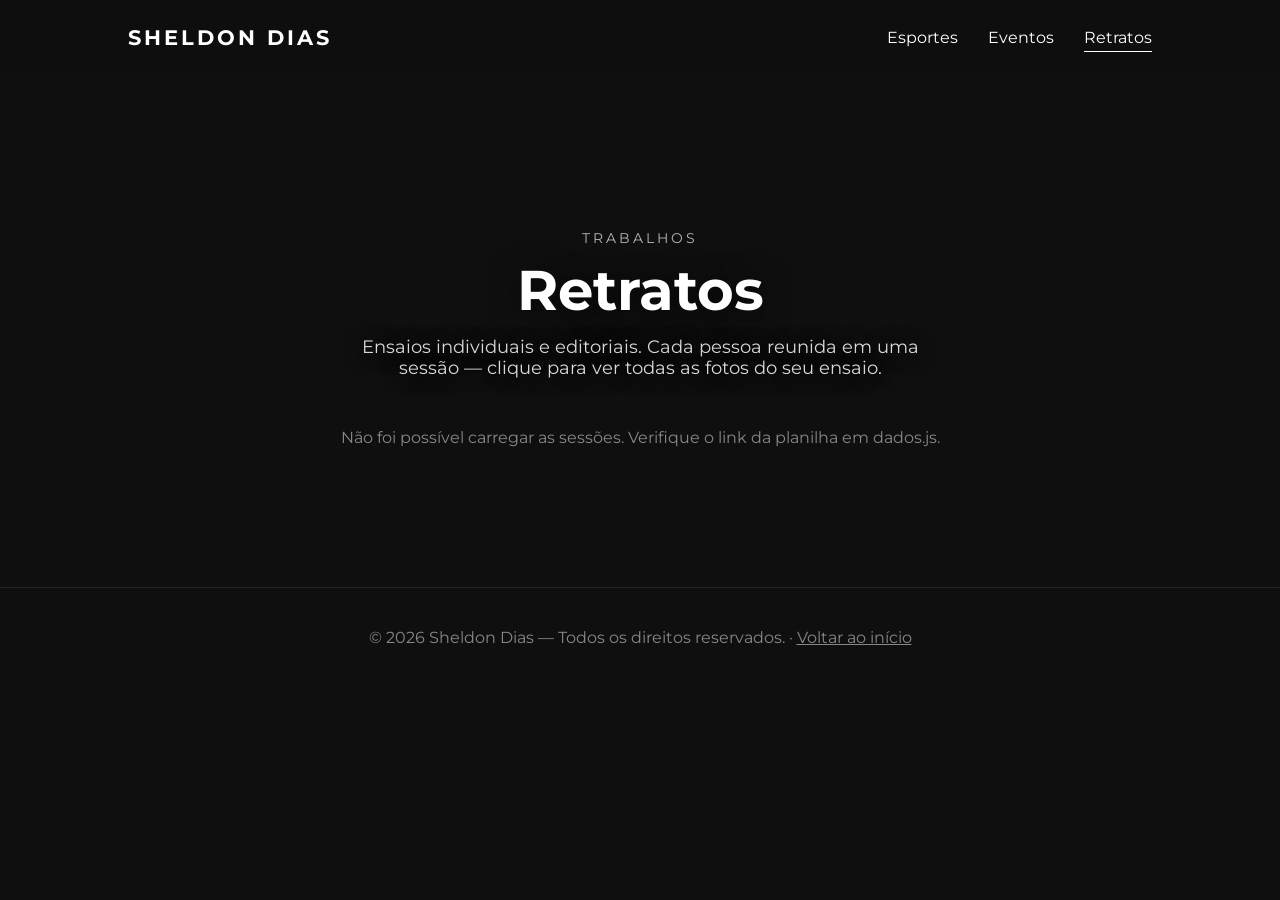
<file: retratos.html>
<!DOCTYPE html>
<html lang="pt-BR">
<head>
    <meta charset="UTF-8">
    <meta name="viewport" content="width=device-width, initial-scale=1.0">
    <title>Retratos | Sheldon Dias Fotografia</title>
    <link rel="icon" type="image/png" href="https://res.cloudinary.com/dk8wuuwx/image/upload/v1786150154/icone_uk45xu.png">

    <link rel="preconnect" href="https://fonts.googleapis.com">
    <link rel="preconnect" href="https://fonts.gstatic.com" crossorigin>
    <link href="https://fonts.googleapis.com/css2?family=Montserrat:wght@300;500;700&display=swap" rel="stylesheet">

    <style>

        @font-face {
            font-family: "Aesthetic";
            src: url("fonts/Aesthetic-Regular.woff2") format("woff2"),
                 url("fonts/Aesthetic-Regular.otf") format("opentype");
            font-weight: 400;
            font-style: normal;
            font-display: swap;
        }

        @font-face {
            font-family: "Akira Expanded";
            src: url("fonts/AkiraExpanded-SuperBold.woff2") format("woff2"),
                 url("fonts/AkiraExpanded-SuperBold.otf") format("opentype");
            font-weight: 800;
            font-style: normal;
            font-display: swap;
        }

        * {
            margin: 0;
            padding: 0;
            box-sizing: border-box;
            font-family: "Montserrat", sans-serif;
            scroll-behavior: smooth;
        }

        body {
            background: #0f0f0f;
            color: white;
        }

        img {
            user-select: none;
            -webkit-user-drag: none;
        }

        nav {
            position: fixed;
            top: 0;
            width: 100%;
            padding: 25px 10%;
            display: flex;
            justify-content: space-between;
            align-items: center;
            backdrop-filter: blur(15px);
            background: rgba(15, 15, 15, 0.75);
            z-index: 1000;
        }

        nav h1 {
            font-size: 1.3rem;
            letter-spacing: 3px;
        }

        nav h1 a {
            color: white;
            text-decoration: none;
        }

        nav ul {
            display: flex;
            gap: 30px;
            list-style: none;
        }

        nav a {
            color: white;
            text-decoration: none;
            transition: 0.3s;
        }

        nav a:hover {
            opacity: 0.7;
        }

        nav a.ativo {
            opacity: 1;
            border-bottom: 1px solid white;
            padding-bottom: 4px;
        }

        /* Foto do topo mesclada ao fundo da página: a imagem some
           gradualmente para baixo e para as laterais, sem corte seco. */
        .hero-categoria {
            --foto: url("https://images.unsplash.com/photo-1544005313-94ddf0286df2?q=80&w=1600");
            position: relative;
            isolation: isolate;
            height: 42vh;
            min-height: 320px;
            max-height: 400px;
            display: flex;
            flex-direction: column;
            justify-content: flex-end;
            align-items: center;
            text-align: center;
            padding: 100px 10% 0;
        }

        .hero-categoria::before {
            content: "";
            position: absolute;
            inset: 0;
            z-index: -2;
            background: var(--foto) center 35% / cover no-repeat;
            filter: grayscale(0.25) brightness(0.85);
            -webkit-mask-image:
                linear-gradient(to bottom, #000 0%, #000 30%, rgba(0,0,0,0.55) 62%, transparent 100%),
                linear-gradient(to right, transparent 0%, #000 22%, #000 78%, transparent 100%);
            -webkit-mask-composite: source-in;
            mask-image:
                linear-gradient(to bottom, #000 0%, #000 30%, rgba(0,0,0,0.55) 62%, transparent 100%),
                linear-gradient(to right, transparent 0%, #000 22%, #000 78%, transparent 100%);
            mask-composite: intersect;
            animation: hero-foto 2s cubic-bezier(0.16, 1, 0.3, 1) both;
        }

        /* Escurece só o topo, para o menu continuar legível sobre a foto. */
        .hero-categoria::after {
            content: "";
            position: absolute;
            inset: 0;
            z-index: -1;
            pointer-events: none;
            background: linear-gradient(to bottom, rgba(15,15,15,0.7) 0%, rgba(15,15,15,0) 28%);
        }

        @keyframes hero-foto {
            from { opacity: 0; transform: scale(1.06); }
            to   { opacity: 1; transform: scale(1); }
        }

        @media (prefers-reduced-motion: reduce) {
            .hero-categoria::before { animation: none; }
        }

        .hero-categoria span {
            color: #b5b5b5;
            font-size: 0.85rem;
            letter-spacing: 3px;
            text-transform: uppercase;
            margin-bottom: 10px;
        }

        .hero-categoria h2 {
            font-size: 3.5rem;
            margin-bottom: 12px;
            text-shadow: 0 4px 30px rgba(0, 0, 0, 0.6);
        }

        .hero-categoria p {
            font-size: 1.1rem;
            color: #d9d9d9;
            max-width: 600px;
            text-shadow: 0 2px 20px rgba(0, 0, 0, 0.7);
        }

        section {
            padding: 100px 10%;
        }

        #sessoes {
            padding-top: 10px;
        }

        section h2 {
            text-align: center;
            margin-bottom: 50px;
            font-size: 2.5rem;
        }

        .sessoes {
            display: grid;
            grid-template-columns: repeat(auto-fill, minmax(min(320px, 100%), 1fr));
            gap: 50px 25px;
        }

        .sessoes-status {
            grid-column: 1 / -1;
            text-align: center;
            color: #888;
            padding: 40px 0;
        }

        .sessao {
            display: block;
            text-decoration: none;
            color: white;
            border-radius: 20px;
            cursor: pointer;
            -webkit-tap-highlight-color: transparent;
            opacity: 0;
            transform: translateY(30px);
            animation: sessao-entra 0.8s cubic-bezier(0.16, 1, 0.3, 1) forwards;
            animation-delay: calc(var(--i, 0) * 90ms);
            transition: transform 0.25s ease;
        }

        @keyframes sessao-entra {
            to { opacity: 1; transform: translateY(0); }
        }

        .sessao .capa-wrap {
            position: relative;
            overflow: hidden;
            aspect-ratio: 4 / 5;
            border-radius: 20px;
            border: 2px solid #2a2a2a;
            background: #0a0a0a;
            box-shadow: 0 10px 30px rgba(0, 0, 0, 0.5);
            transition: border-color 0.3s, box-shadow 0.3s;
        }

        .sessao .capa-wrap img {
            display: block;
            width: 100%;
            height: 100%;
            object-fit: cover;
            filter: grayscale(100%);
            transition: filter 0.6s;
        }

        .sessao .capa-wrap::after {
            content: "";
            position: absolute;
            inset: 0;
            z-index: 1;
            pointer-events: none;
            background: linear-gradient(to top, rgba(0, 0, 0, 0.7) 0%, rgba(0, 0, 0, 0) 45%);
        }

        .sessao-titulo {
            position: absolute;
            bottom: 22px;
            left: 50%;
            transform: translateX(-50%);
            z-index: 2;
            display: flex;
            align-items: center;
            gap: 8px;
            max-width: calc(100% - 40px);
            background: #ff6a00;
            color: #000;
            font-weight: 700;
            padding: 12px 28px;
            border-radius: 50px;
            font-size: 0.8rem;
            letter-spacing: 2px;
            text-transform: uppercase;
            box-shadow: 0 4px 14px rgba(0, 0, 0, 0.4);
            transition: background 0.3s;
        }

        .sessao-titulo span {
            min-width: 0;
            overflow: hidden;
            white-space: nowrap;
            text-overflow: ellipsis;
        }

        .sessao-titulo::after {
            content: "→";
            flex-shrink: 0;
        }

        .sessao-meta {
            margin-top: 14px;
            text-align: center;
            color: #888;
            font-size: 0.72rem;
            letter-spacing: 2px;
            text-transform: uppercase;
        }

        .sessao:hover {
            transform: translateY(-6px) scale(1.02);
        }

        .sessao:hover .capa-wrap {
            border-color: #ff6a00;
            box-shadow: 0 18px 40px rgba(255, 106, 0, 0.3);
        }

        .sessao:hover .capa-wrap img {
            filter: grayscale(0%);
        }

        .sessao:hover .sessao-titulo {
            background: #fff;
        }

        .sessao:active {
            transform: translateY(-1px) scale(0.98);
        }

        .sessao:focus-visible {
            outline: 3px solid #ff6a00;
            outline-offset: 5px;
        }

        footer {
            text-align: center;
            padding: 40px;
            border-top: 1px solid #222;
            color: #888;
        }

        footer a {
            color: #888;
        }

        @media (max-width: 768px) {

            nav {
                flex-direction: column;
                gap: 15px;
            }

            .hero-categoria h2 {
                font-size: 2.3rem;
            }

        }

    </style>
</head>

<body>

    <nav>
        <h1><a href="index.html">SHELDON DIAS</a></h1>

        <ul>
            <li><a href="esportes.html">Esportes</a></li>
            <li><a href="eventos.html">Eventos</a></li>
            <li><a href="retratos.html" class="ativo">Retratos</a></li>
        </ul>
    </nav>

    <div class="hero-categoria">
        <span>Trabalhos</span>
        <h2>Retratos</h2>
        <p>Ensaios individuais e editoriais. Cada pessoa reunida em uma sessão — clique para ver todas as fotos do seu ensaio.</p>
    </div>

    <section id="sessoes">


        <div class="sessoes" id="grid-sessoes">
            <p class="sessoes-status">Carregando sessões...</p>
        </div>

    </section>

    <footer>
        © 2026 Sheldon Dias — Todos os direitos reservados. · <a href="index.html">Voltar ao início</a>
    </footer>

    <script src="dados.js"></script>
    <script>

        async function carregarSessoes() {
            const container = document.getElementById("grid-sessoes");

            let todas;
            try {
                todas = await buscarSessoes();
            } catch (erro) {
                container.innerHTML = '<p class="sessoes-status">Não foi possível carregar as sessões. Verifique o link da planilha em dados.js.</p>';
                return;
            }

            const desta = todas.filter(function (s) {
                return s.categoria.toLowerCase() === "retratos" && !s.protegida;
            });

            if (!desta.length) {
                container.innerHTML = '<p class="sessoes-status">Nenhuma sessão de Retratos cadastrada ainda.</p>';
                return;
            }

            container.innerHTML = desta.map(function (s, i) {
                const meta = [s.data, s.local].filter(Boolean).join(" · ");
                return `
                    <a class="sessao" style="--i:${i}" href="galeria.html?sessao=${encodeURIComponent(s.slug)}"${s.cliente ? ` title="${s.cliente}"` : ""}>
                        <div class="capa-wrap">
                            <img src="${s.capa}" alt="">
                            <div class="sessao-titulo"><span>${s.titulo}</span></div>
                        </div>
                        ${meta ? `<div class="sessao-meta">${meta}</div>` : ""}
                    </a>
                `;
            }).join("");

        }

        carregarSessoes();

    </script>

    <script>
        document.addEventListener("contextmenu", function (e) {
            if (e.target.tagName === "IMG") e.preventDefault();
        });
        document.addEventListener("dragstart", function (e) {
            if (e.target.tagName === "IMG") e.preventDefault();
        });
    </script>

</body>
</html>
</file>
